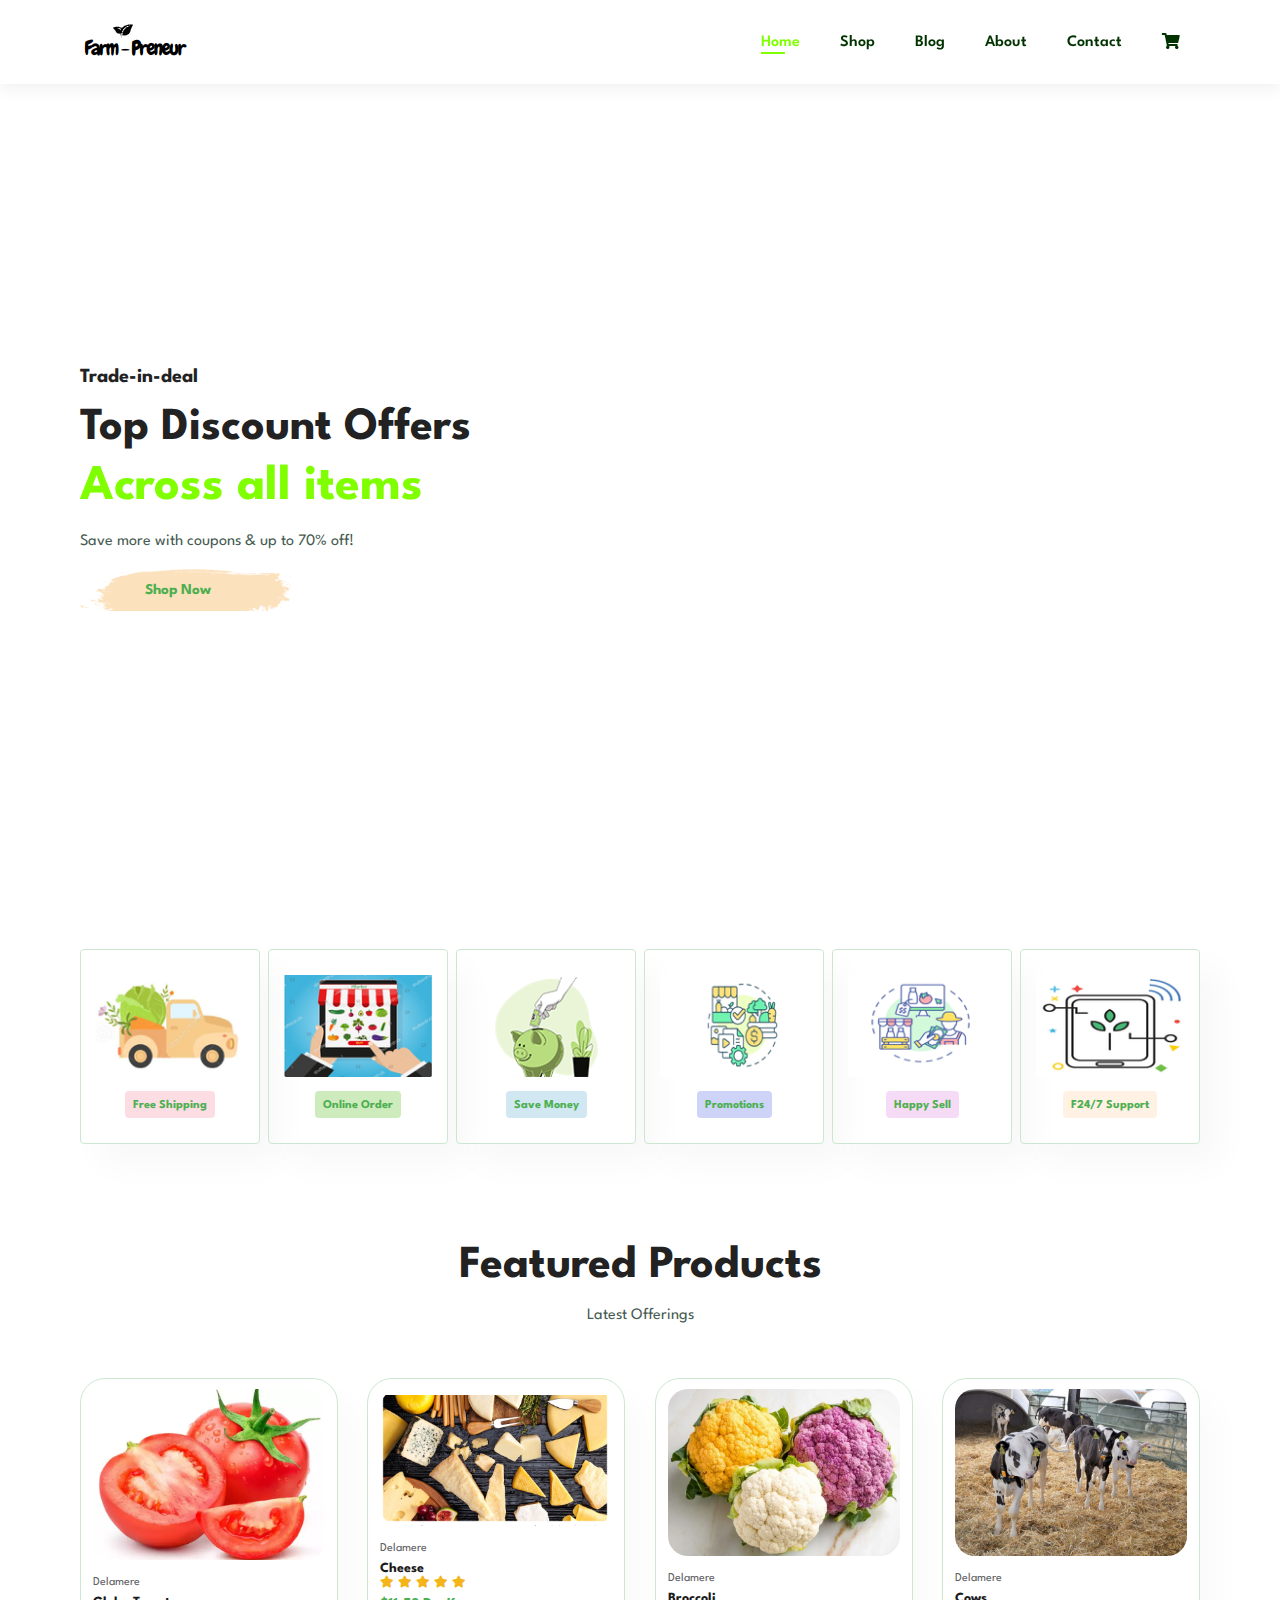
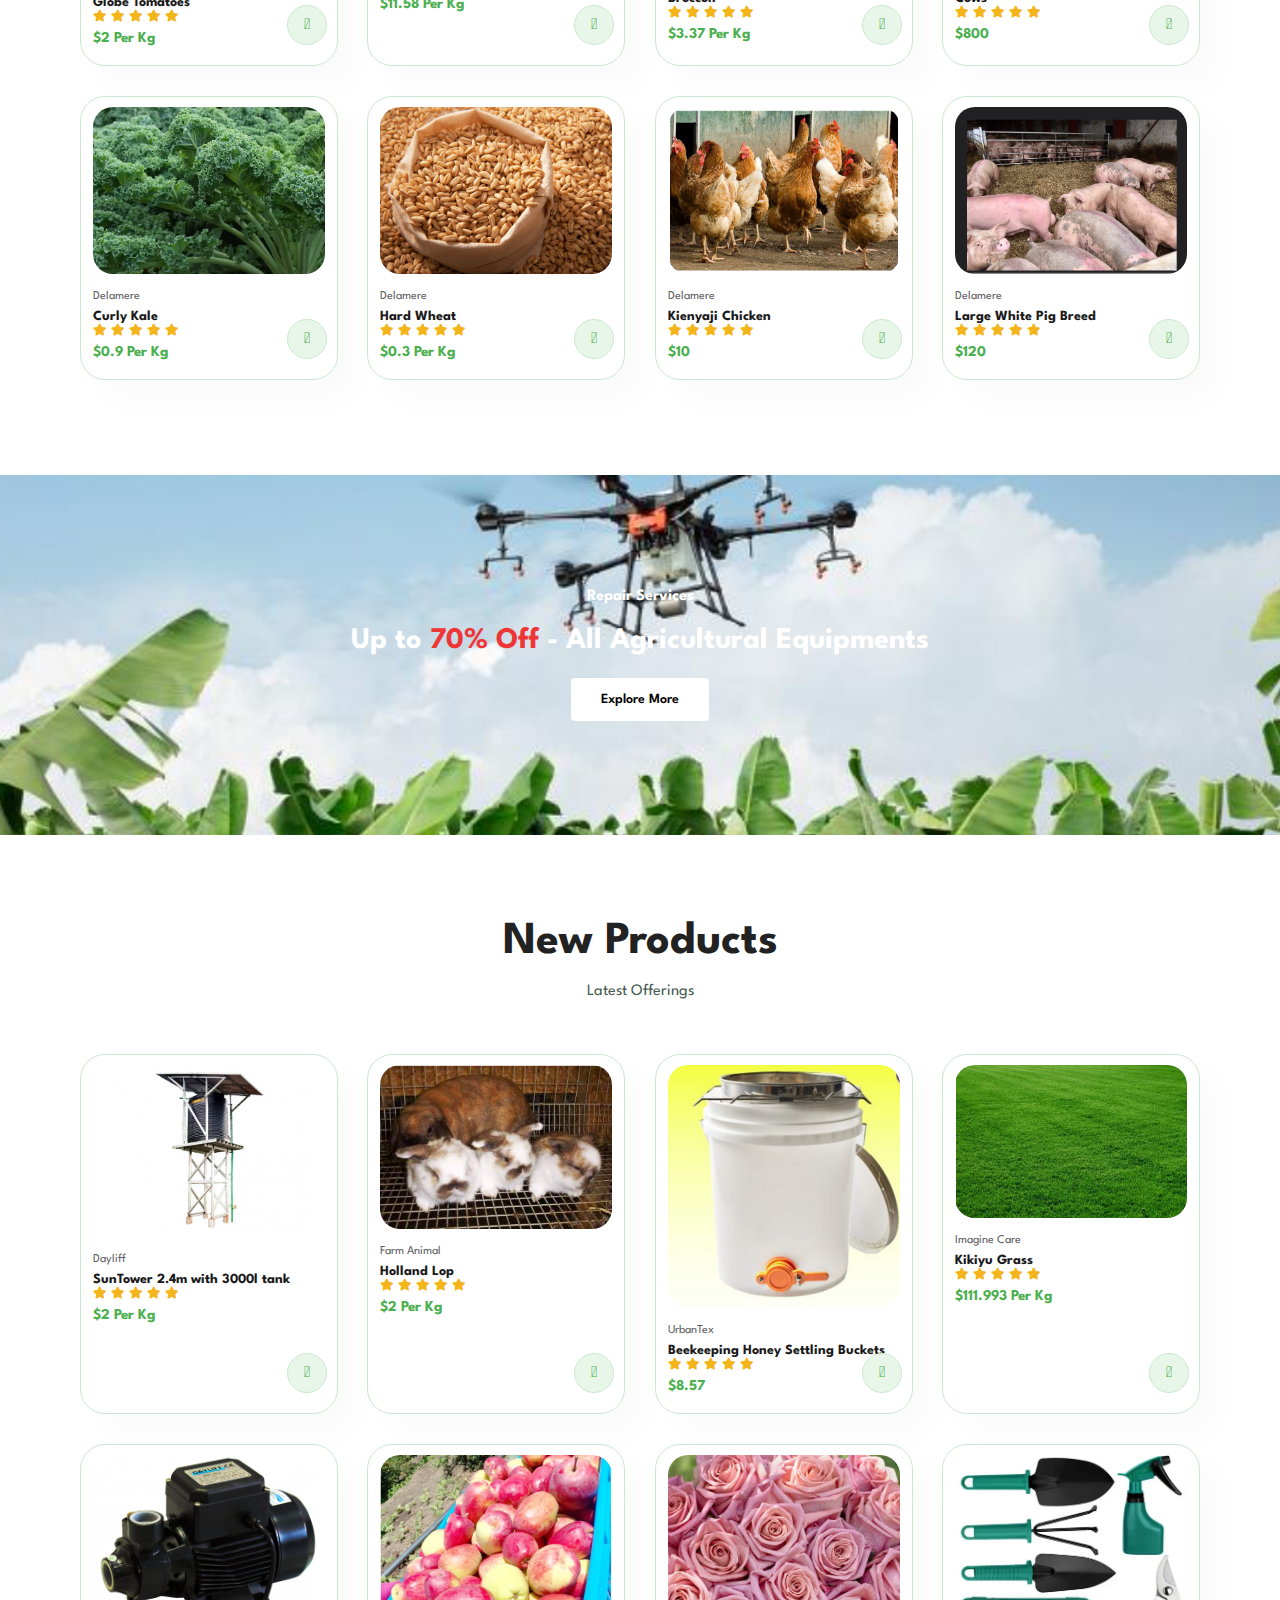
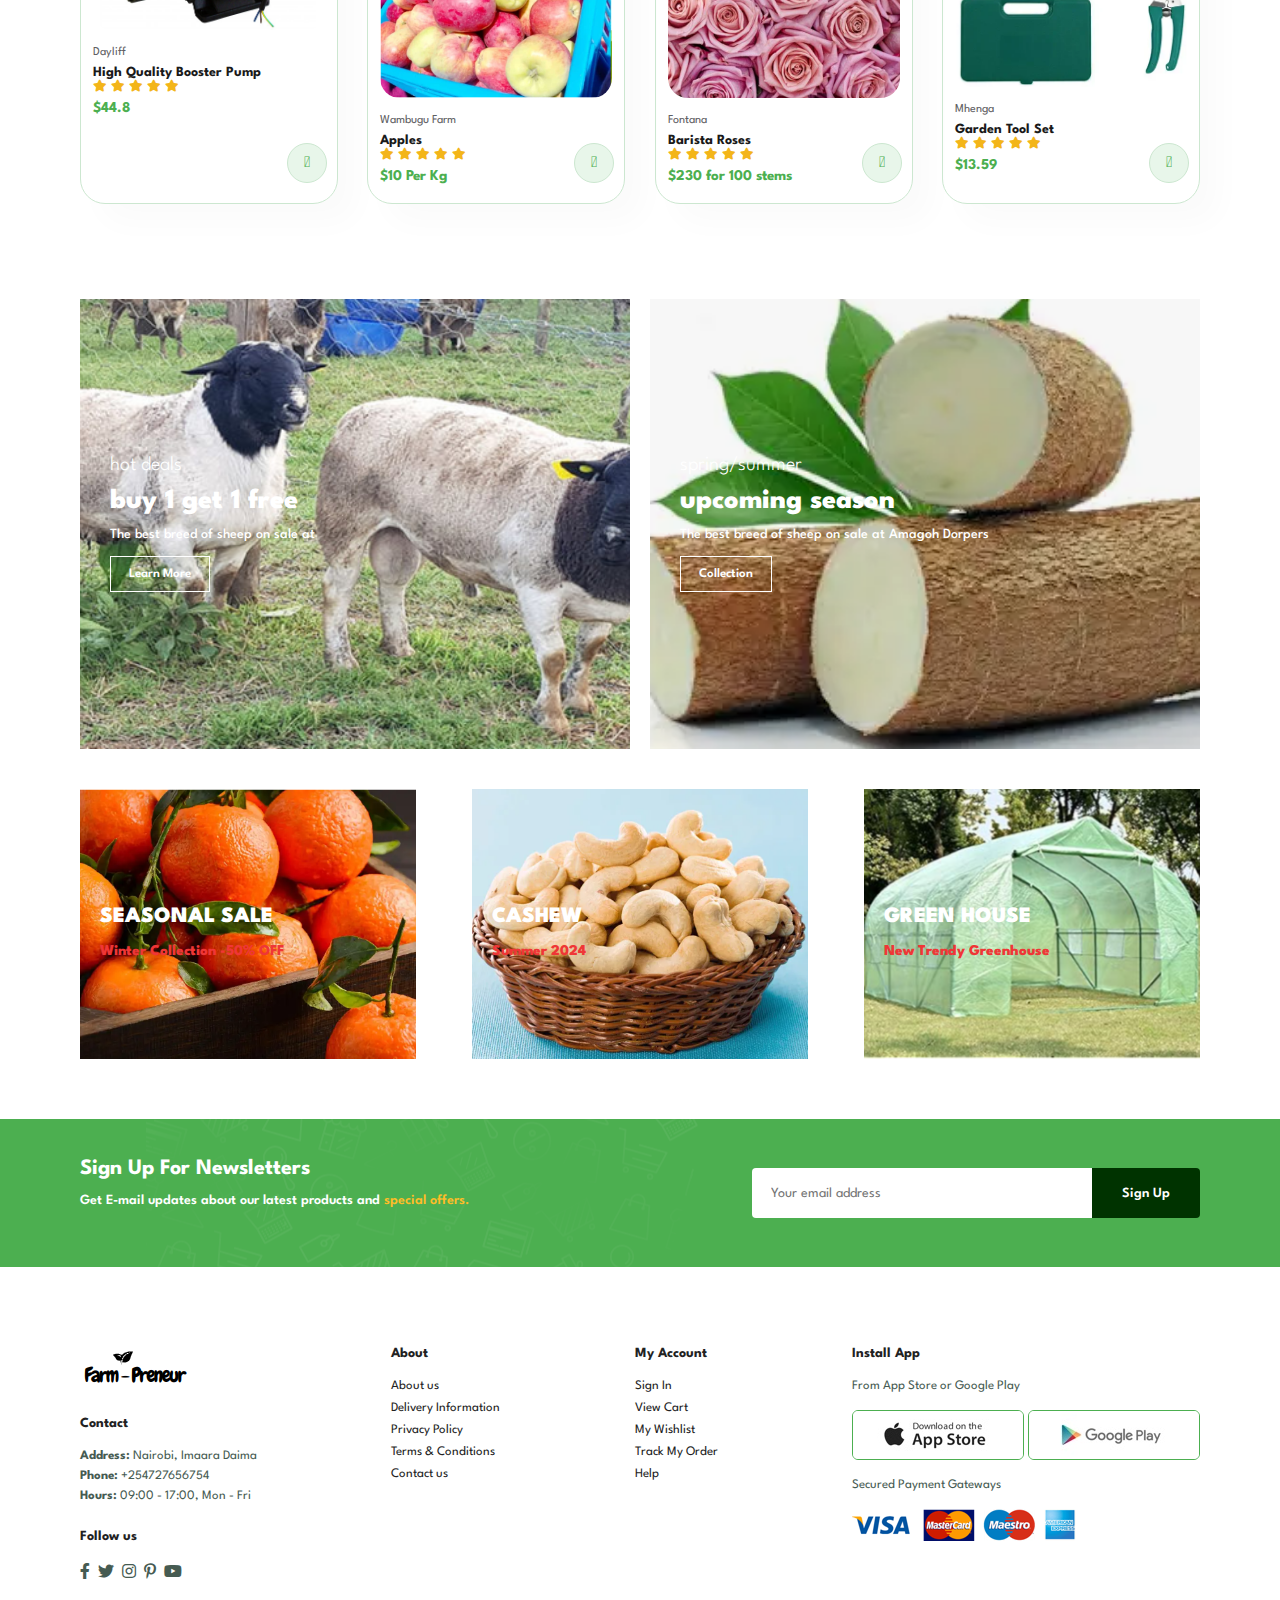
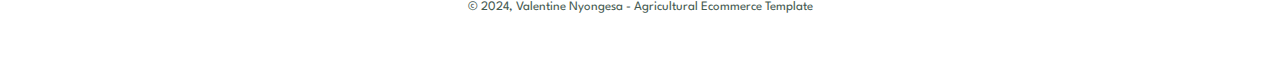
<file: index.html>
<!DOCTYPE html>
<html lang="en">

<head>
    <meta charset="UTF-8">
    <meta http-equiv="X-UA-Compatible" content="IE=edge">
    <meta name="viewport" content="width=device-width, initial-scale=1.0">
    <title>Tech2etc Ecommerce Tutorial</title>
    <link rel="stylesheet" href="https://pro.fontawesome.com/releases/v5.10.0/css/all.css" />

    <link rel="stylesheet" href="style.css">  
</head>

<body>

    <section id="header">
        <a href="#"><img src="img/logo.png" class="logo" alt=""></a>

        <div>
            <ul id="navbar">
                <li><a class="active" href="index.html">Home</a></li>
                <li><a href="shop.html">Shop</a></li>
                <li><a href="blog.html">Blog</a></li>
                <li><a href="about.html">About</a></li>
                <li><a href="contact.html">Contact</a></li>
                <li id="lg-bag"><a href="cart.html"><i class="fas fa-shopping-cart"></i></a></li>
                <a href="#" id="close"><i class="far fa-times"></i></a>
            </ul>
        </div>
        <div id="mobile">
            <a href="cart.html"><i class="fas fa-shopping-cart"></i></a>
            <i id="bar" class="fas fa-outdent"></i>
        </div>
    </section>

    <section id="hero">
        <h4>Trade-in-deal</h4>
        <h2>Top Discount Offers</h2>
        <h1>Across all items</h1>
        <p>Save more with coupons & up to 70% off! </p>
        <button>Shop Now</button>
    </section>

    <section id="feature" class="section-p1">
        <div class="fe-box">
            <img src="img/features/f1.png" alt="">
            <h6>Free Shipping</h6>
        </div>
        <div class="fe-box">
            <img src="img/features/f2.png" alt="">
            <h6>Online Order</h6>
        </div>
        <div class="fe-box">
            <img src="img/features/f3.png" alt="">
            <h6>Save Money</h6>
        </div>
        <div class="fe-box">
            <img src="img/features/f4.png" alt="">
            <h6>Promotions</h6>
        </div>
        <div class="fe-box">
            <img src="img/features/f5.png" alt="">
            <h6>Happy Sell</h6>
        </div>
        <div class="fe-box">
            <img src="img/features/f6.png" alt="">
            <h6>F24/7 Support</h6>
        </div>
    </section>

    <section id="product1" class="section-p1">
        <h2>Featured Products</h2>
        <p>Latest Offerings</p>
        <div class="pro-container">
            <div class="pro">
                <img src="img/products/f1.png" alt="">
                <div class="des">
                    <span>Delamere</span>
                    <h5>Globe Tomatoes</h5>
                    <div class="star">
                        <i class="fas fa-star"></i>
                        <i class="fas fa-star"></i>
                        <i class="fas fa-star"></i>
                        <i class="fas fa-star"></i>
                        <i class="fas fa-star"></i>
                </div>
                <h4>$2 Per Kg</h4>
            </div>
            <a href="#"><i class="fal fa-shopping-cart cart"></i></a>
        </div>
        <div class="pro">
            <img src="img/products/f2.png" alt="">
            <div class="des">
                <span>Delamere</span>
                <h5>Cheese</h5>
                <div class="star">
                    <i class="fas fa-star"></i>
                    <i class="fas fa-star"></i>
                    <i class="fas fa-star"></i>
                    <i class="fas fa-star"></i>
                    <i class="fas fa-star"></i>
            </div>
            <h4>$11.58 Per Kg</h4>
        </div>
        <a href="#"><i class="fal fa-shopping-cart cart"></i></a>
    </div>
    <div class="pro">
        <img src="img/products/f3.png" alt="">
        <div class="des">
            <span>Delamere</span>
            <h5>Broccoli</h5>
            <div class="star">
                <i class="fas fa-star"></i>
                <i class="fas fa-star"></i>
                <i class="fas fa-star"></i>
                <i class="fas fa-star"></i>
                <i class="fas fa-star"></i>
        </div>
        <h4>$3.37 Per Kg</h4>
    </div>
    <a href="#"><i class="fal fa-shopping-cart cart"></i></a>
</div>
    <div class="pro">
        <img src="img/products/f4.png" alt="">
        <div class="des">
            <span>Delamere</span>
            <h5>Cows</h5>
            <div class="star">
                <i class="fas fa-star"></i>
                <i class="fas fa-star"></i>
                <i class="fas fa-star"></i>
                <i class="fas fa-star"></i>
                <i class="fas fa-star"></i>
        </div>
        <h4>$800</h4>
    </div>
    <a href="#"><i class="fal fa-shopping-cart cart"></i></a>
</div>
<div class="pro">
    <img src="img/products/f5.png" alt="">
    <div class="des">
        <span>Delamere</span>
        <h5>Curly Kale</h5>
        <div class="star">
            <i class="fas fa-star"></i>
            <i class="fas fa-star"></i>
            <i class="fas fa-star"></i>
            <i class="fas fa-star"></i>
            <i class="fas fa-star"></i>
    </div>
    <h4>$0.9 Per Kg</h4>
</div>
<a href="#"><i class="fal fa-shopping-cart cart"></i></a>
</div>
<div class="pro">
    <img src="img/products/f6.png" alt="">
    <div class="des">
        <span>Delamere</span>
        <h5>Hard Wheat</h5>
        <div class="star">
            <i class="fas fa-star"></i>
            <i class="fas fa-star"></i>
            <i class="fas fa-star"></i>
            <i class="fas fa-star"></i>
            <i class="fas fa-star"></i>
    </div>
    <h4>$0.3 Per Kg</h4>
</div>
<a href="#"><i class="fal fa-shopping-cart cart"></i></a>
</div>
<div class="pro">
    <img src="img/products/f7.png" alt="">
    <div class="des">
        <span>Delamere</span>
        <h5>Kienyaji Chicken</h5>
        <div class="star">
            <i class="fas fa-star"></i>
            <i class="fas fa-star"></i>
            <i class="fas fa-star"></i>
            <i class="fas fa-star"></i>
            <i class="fas fa-star"></i>
    </div>
    <h4>$10</h4>
</div>
<a href="#"><i class="fal fa-shopping-cart cart"></i></a>
</div>
<div class="pro">
    <img src="img/products/f8.png" alt="">
    <div class="des">
        <span>Delamere</span>
        <h5>Large White Pig Breed</h5>
        <div class="star">
            <i class="fas fa-star"></i>
            <i class="fas fa-star"></i>
            <i class="fas fa-star"></i>
            <i class="fas fa-star"></i>
            <i class="fas fa-star"></i>
    </div>
    <h4>$120</h4>
</div>
<a href="#"><i class="fal fa-shopping-cart cart"></i></a>
</div>
        </div>
    </section>

    <section id="banner" class="section-m1">
        <h4>Repair Services </h4>
        <h2>Up to <span>70% Off</span> - All Agricultural Equipments</h2>
        <button class="normal">Explore More</button>
    </section>

    <section id="product1" class="section-p1">
        <h2>New Products</h2>
        <p>Latest Offerings</p>
        <div class="pro-container">
            <div class="pro">
                <img src="img/products/n1.png" alt="">
                <div class="des">
                    <span>Dayliff</span>
                    <h5>SunTower 2.4m with 3000l tank</h5>
                    <div class="star">
                        <i class="fas fa-star"></i>
                        <i class="fas fa-star"></i>
                        <i class="fas fa-star"></i>
                        <i class="fas fa-star"></i>
                        <i class="fas fa-star"></i>
                </div>
                <h4>$2 Per Kg</h4>
            </div>
            <a href="#"><i class="fal fa-shopping-cart cart"></i></a>
        </div>
        <div class="pro">
            <img src="img/products/n2.png" alt="">
            <div class="des">
                <span>Farm Animal</span>
                <h5>Holland Lop</h5>
                <div class="star">
                    <i class="fas fa-star"></i>
                    <i class="fas fa-star"></i>
                    <i class="fas fa-star"></i>
                    <i class="fas fa-star"></i>
                    <i class="fas fa-star"></i>
            </div>
            <h4>$2 Per Kg</h4>
        </div>
        <a href="#"><i class="fal fa-shopping-cart cart"></i></a>
    </div>
    <div class="pro">
        <img src="img/products/n3.png" alt="">
        <div class="des">
            <span>UrbanTex</span>
            <h5>Beekeeping Honey Settling Buckets</h5>
            <div class="star">
                <i class="fas fa-star"></i>
                <i class="fas fa-star"></i>
                <i class="fas fa-star"></i>
                <i class="fas fa-star"></i>
                <i class="fas fa-star"></i>
        </div>
        <h4>$8.57</h4>
    </div>
    <a href="#"><i class="fal fa-shopping-cart cart"></i></a>
</div>
    <div class="pro">
        <img src="img/products/n4.png" alt="">
        <div class="des">
            <span>Imagine Care</span>
            <h5>Kikiyu Grass</h5>
            <div class="star">
                <i class="fas fa-star"></i>
                <i class="fas fa-star"></i>
                <i class="fas fa-star"></i>
                <i class="fas fa-star"></i>
                <i class="fas fa-star"></i>
        </div>
        <h4>$111.993 Per Kg</h4>
    </div>
    <a href="#"><i class="fal fa-shopping-cart cart"></i></a>
</div>
<div class="pro">
    <img src="img/products/n5.png" alt="">
    <div class="des">
        <span>Dayliff</span>
        <h5>High Quality Booster Pump</h5>
        <div class="star">
            <i class="fas fa-star"></i>
            <i class="fas fa-star"></i>
            <i class="fas fa-star"></i>
            <i class="fas fa-star"></i>
            <i class="fas fa-star"></i>
    </div>
    <h4>$44.8</h4>
</div>
<a href="#"><i class="fal fa-shopping-cart cart"></i></a>
</div>
<div class="pro">
    <img src="img/products/n6.png" alt="">
    <div class="des">
        <span>Wambugu Farm</span>
        <h5>Apples</h5>
        <div class="star">
            <i class="fas fa-star"></i>
            <i class="fas fa-star"></i>
            <i class="fas fa-star"></i>
            <i class="fas fa-star"></i>
            <i class="fas fa-star"></i>
    </div>
    <h4>$10 Per Kg</h4>
</div>
<a href="#"><i class="fal fa-shopping-cart cart"></i></a>
</div>
<div class="pro">
    <img src="img/products/n7.png" alt="">
    <div class="des">
        <span>Fontana</span>
        <h5>Barista Roses</h5>
        <div class="star">
            <i class="fas fa-star"></i>
            <i class="fas fa-star"></i>
            <i class="fas fa-star"></i>
            <i class="fas fa-star"></i>
            <i class="fas fa-star"></i>
    </div>
    <h4>$230 for 100 stems</h4>
</div>
<a href="#"><i class="fal fa-shopping-cart cart"></i></a>
</div>
<div class="pro">
    <img src="img/products/n8.png" alt="">
    <div class="des">
        <span>Mhenga</span>
        <h5>Garden Tool Set</h5>
        <div class="star">
            <i class="fas fa-star"></i>
            <i class="fas fa-star"></i>
            <i class="fas fa-star"></i>
            <i class="fas fa-star"></i>
            <i class="fas fa-star"></i>
    </div>
    <h4>$13.59</h4>
</div>
<a href="#"><i class="fal fa-shopping-cart cart"></i></a>
</div>
        </div>
    </section>

    <section id="sm-banner" class="section-p1">
        <div class="banner-box">
            <h4>hot deals</h4>
            <h2>buy 1 get 1 free</h2>
            <span>The best breed of sheep on sale at </span>
            <button class="white">Learn More</button>
        </div>
        <div class="banner-box banner-box2">
            <h4>spring/summer</h4>
            <h2>upcoming season</h2>
            <span>The best breed of sheep on sale at Amagoh Dorpers </span>
            <button class="white">Collection</button>
        </div>
    </section>

    <section id="banner3">
        <div class="banner-box">
            <h2>SEASONAL SALE</h2>
            <h3>Winter Collection -50% OFF</h3>
        </div>
        <div class="banner-box banner-box2">
            <h2>CASHEW</h2>
            <h3>Summer 2024</h3>
        </div>
        <div class="banner-box banner-box3">
            <h2>GREEN HOUSE</h2>
            <h3>New Trendy Greenhouse</h3>
        </div>
    </section>

    <section id="newsletter" class="section-p1 section-m1">
        <div class="newstext">
            <h4>Sign Up For Newsletters</h4>
            <p>Get E-mail updates about our latest products and <span>special offers.</span> 
            </p>
        </div>
        <div class="form">
            <input type="text" placeholder="Your email address">
            <button class="normal">Sign Up</button>
        </div>
    </section>

    <footer class="section-p1">
        <div class="col">
            <img class="logo" src="img/logo.png" alt="">
            <h4>Contact</h4>
            <p><strong>Address: </strong> Nairobi, Imaara Daima</p>
            <p><strong>Phone:</strong> +254727656754</p>
            <p><strong>Hours:</strong> 09:00 - 17:00, Mon - Fri</p>
            <div class="follow">
                <h4>Follow us</h4>
                <div class="icon">
                    <i class="fab fa-facebook-f"></i>
                    <i class="fab fa-twitter"></i>
                    <i class="fab fa-instagram"></i>
                    <i class="fab fa-pinterest-p"></i>
                    <i class="fab fa-youtube"></i>
                </div>
            </div>
        </div>
        <div class="col">
            <h4>About</h4>
            <a href="#">About us</a>
            <a href="#">Delivery Information</a>
            <a href="#">Privacy Policy</a>
            <a href="#">Terms & Conditions</a>
            <a href="#">Contact us</a>
        </div>

        <div class="col">
            <h4>My Account</h4>
            <a href="#">Sign In</a>
            <a href="#">View Cart</a>
            <a href="#">My Wishlist</a>
            <a href="#">Track My Order</a>
            <a href="#">Help</a>
        </div>

        <div class="col install">
            <h4>Install App</h4>
            <p>From App Store or Google Play</p>
            <div class="row">
                <img src="img/pay/app.jpg" alt="">
                <img src="img/pay/play.jpg" alt="">
            </div>
            <p>Secured Payment Gateways </p>
            <img src="img/pay/pay.png" alt="">
        </div>

        <div class="copyright">
            <p>© 2024, Valentine Nyongesa - Agricultural Ecommerce Template</p>
        </div>

    </footer>

    <script src="script.js"></script>
</body>

</html>
</file>
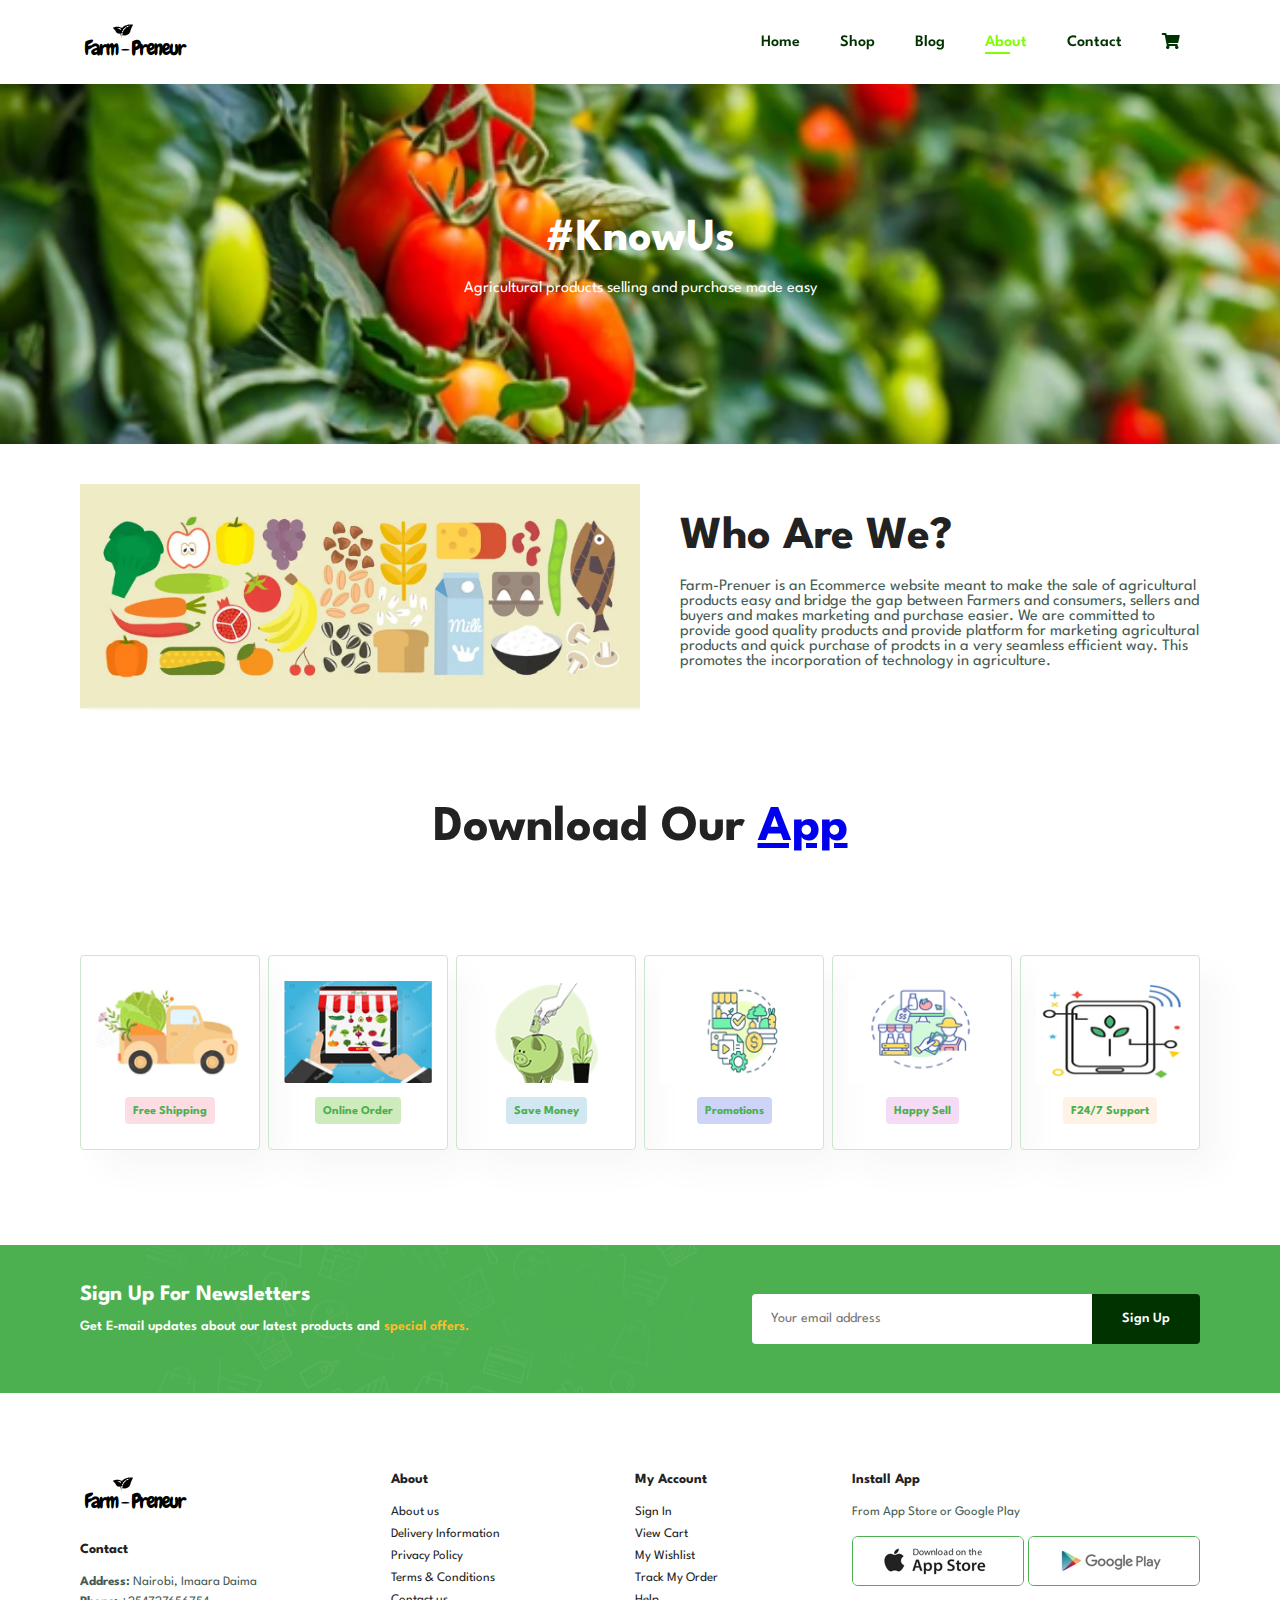
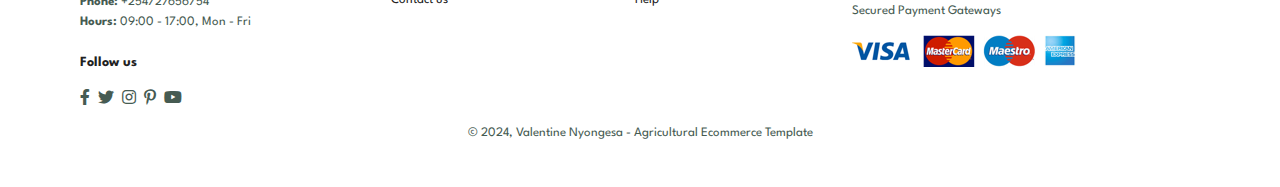
<file: about.html>
<!DOCTYPE html>
<html lang="en">

<head>
    <meta charset="UTF-8">
    <meta http-equiv="X-UA-Compatible" content="IE=edge">
    <meta name="viewport" content="width=device-width, initial-scale=1.0">
    <title>Tech2etc Ecommerce Tutorial</title>
    <link rel="stylesheet" href="https://pro.fontawesome.com/releases/v5.10.0/css/all.css" />

    <link rel="stylesheet" href="style.css">  
</head>

<body>

    <section id="header">
        <a href="#"><img src="img/logo.png" class="logo" alt=""></a>

        <div>
            <ul id="navbar">
                <li><a href="index.html">Home</a></li>
                <li><a href="shop.html">Shop</a></li>
                <li><a href="blog.html">Blog</a></li>
                <li><a class="active" href="about.html">About</a></li>
                <li><a href="contact.html">Contact</a></li>
                <li id="lg-bag"><a href="cart.html"><i class="fas fa-shopping-cart"></i></a></li>
                <a href="#" id="close"><i class="far fa-times"></i></a>
            </ul>
        </div>
        <div id="mobile">
            <a href="cart.html"><i class="fas fa-shopping-cart"></i></a>
            <i id="bar" class="fas fa-outdent"></i>
        </div>
    </section>

    <section id="page-header" class="about-header">
        <h2>#KnowUs</h2>
        <p>Agricultural products selling and purchase made easy </p>
    </section>

    <section id="about-head" class="section-p1">
        <img src="img/about/a6.png" alt="">
        <div>
            <h2>Who Are We?</h2>
            <p>Farm-Prenuer is an Ecommerce website meant to make the sale of agricultural products easy and bridge the gap between Farmers and consumers, sellers and buyers and makes marketing and purchase easier. We are committed to provide good quality products and provide platform for marketing agricultural products and quick purchase of prodcts in a very seamless efficient way. This promotes the incorporation of technology in agriculture.</p>
        </div>
    </section>

    <section id="about-app" class="section-p1">
        <h1>Download Our <a href="#">App</a> </h1>
    </section>

    <section id="feature" class="section-p1">
        <div class="fe-box">
            <img src="img/features/f1.png" alt="">
            <h6>Free Shipping</h6>
        </div>
        <div class="fe-box">
            <img src="img/features/f2.png" alt="">
            <h6>Online Order</h6>
        </div>
        <div class="fe-box">
            <img src="img/features/f3.png" alt="">
            <h6>Save Money</h6>
        </div>
        <div class="fe-box">
            <img src="img/features/f4.png" alt="">
            <h6>Promotions</h6>
        </div>
        <div class="fe-box">
            <img src="img/features/f5.png" alt="">
            <h6>Happy Sell</h6>
        </div>
        <div class="fe-box">
            <img src="img/features/f6.png" alt="">
            <h6>F24/7 Support</h6>
        </div>
    </section>

    <section id="newsletter" class="section-p1 section-m1">
        <div class="newstext">
            <h4>Sign Up For Newsletters</h4>
            <p>Get E-mail updates about our latest products and <span>special offers.</span> 
            </p>
        </div>
        <div class="form">
            <input type="text" placeholder="Your email address">
            <button class="normal">Sign Up</button>
        </div>
    </section>

    <footer class="section-p1">
        <div class="col">
            <img class="logo" src="img/logo.png" alt="">
            <h4>Contact</h4>
            <p><strong>Address: </strong> Nairobi, Imaara Daima</p>
            <p><strong>Phone:</strong> +254727656754</p>
            <p><strong>Hours:</strong> 09:00 - 17:00, Mon - Fri</p>
            <div class="follow">
                <h4>Follow us</h4>
                <div class="icon">
                    <i class="fab fa-facebook-f"></i>
                    <i class="fab fa-twitter"></i>
                    <i class="fab fa-instagram"></i>
                    <i class="fab fa-pinterest-p"></i>
                    <i class="fab fa-youtube"></i>
                </div>
            </div>
        </div>
        <div class="col">
            <h4>About</h4>
            <a href="#">About us</a>
            <a href="#">Delivery Information</a>
            <a href="#">Privacy Policy</a>
            <a href="#">Terms & Conditions</a>
            <a href="#">Contact us</a>
        </div>

        <div class="col">
            <h4>My Account</h4>
            <a href="#">Sign In</a>
            <a href="#">View Cart</a>
            <a href="#">My Wishlist</a>
            <a href="#">Track My Order</a>
            <a href="#">Help</a>
        </div>

        <div class="col install">
            <h4>Install App</h4>
            <p>From App Store or Google Play</p>
            <div class="row">
                <img src="img/pay/app.jpg" alt="">
                <img src="img/pay/play.jpg" alt="">
            </div>
            <p>Secured Payment Gateways </p>
            <img src="img/pay/pay.png" alt="">
        </div>

        <div class="copyright">
            <p>© 2024, Valentine Nyongesa - Agricultural Ecommerce Template</p>
        </div>

    </footer>

    <script src="script.js"></script>
</body>

</html>
</file>
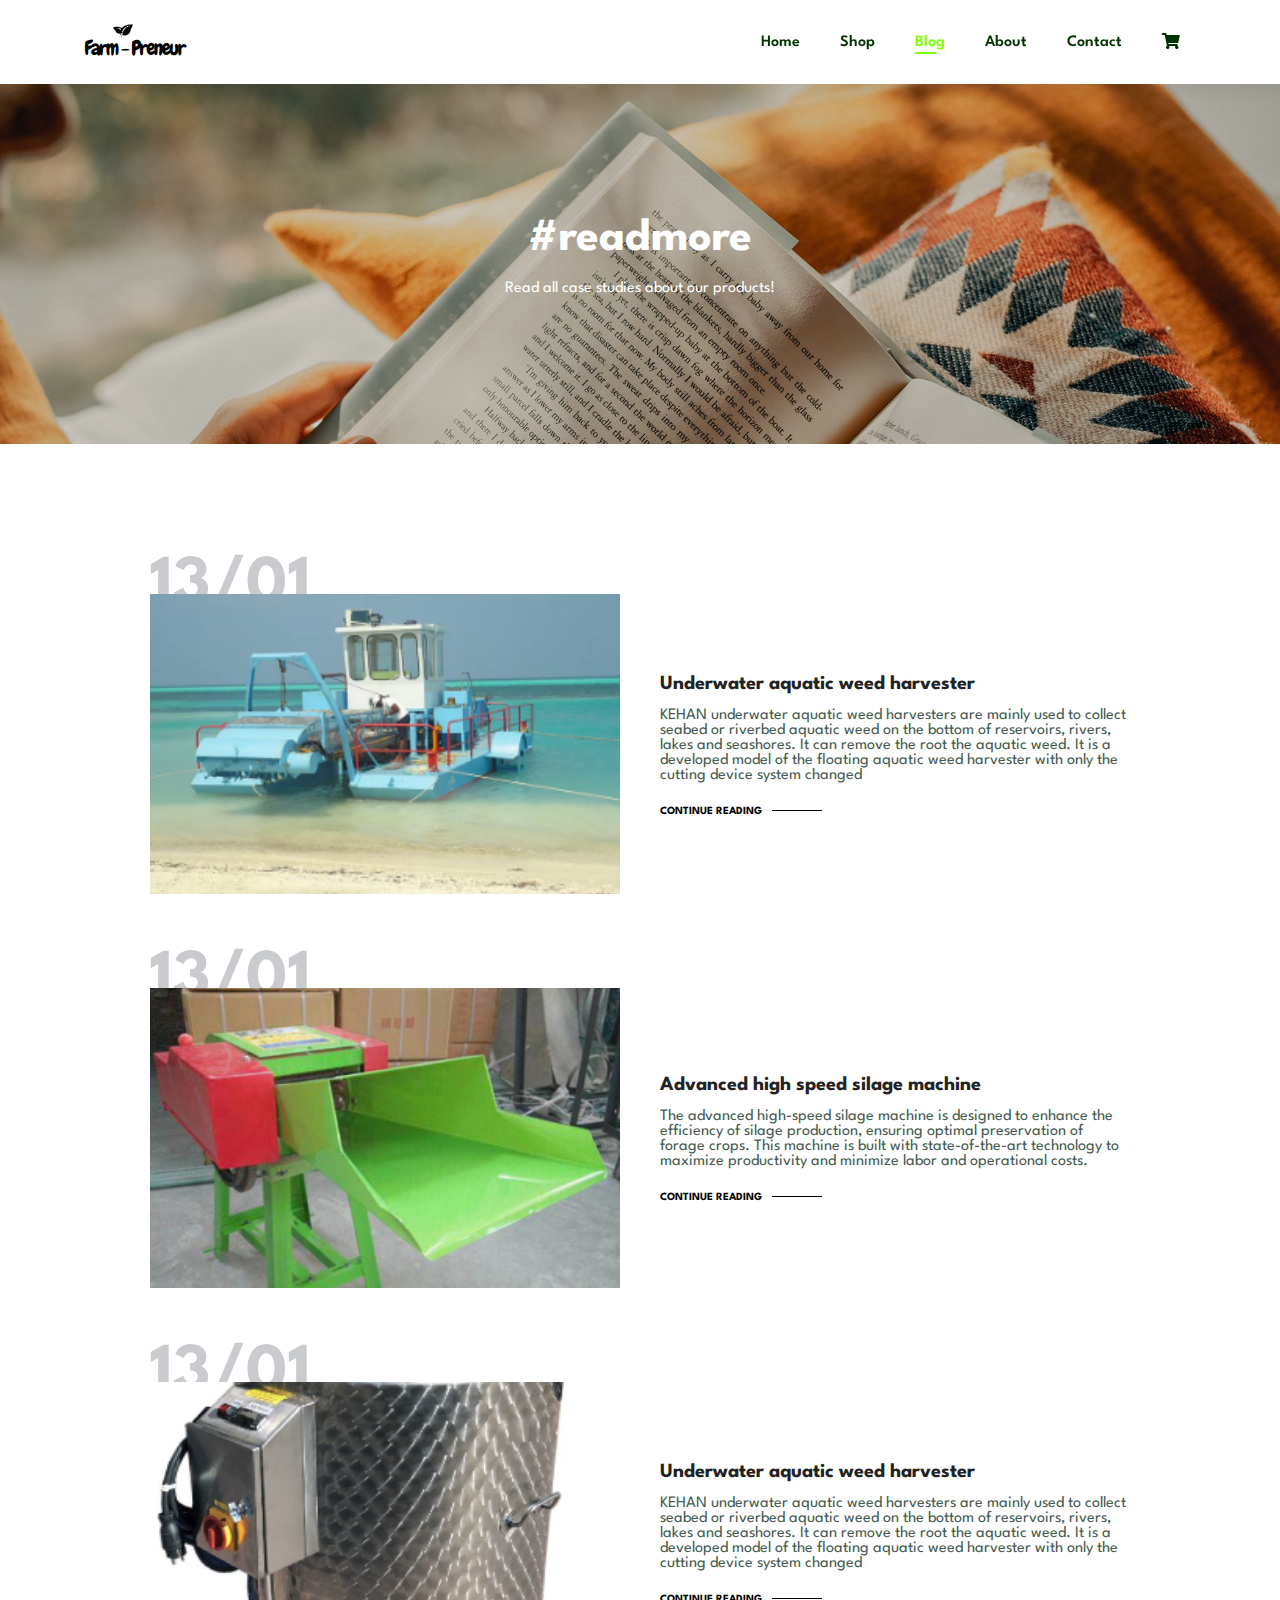
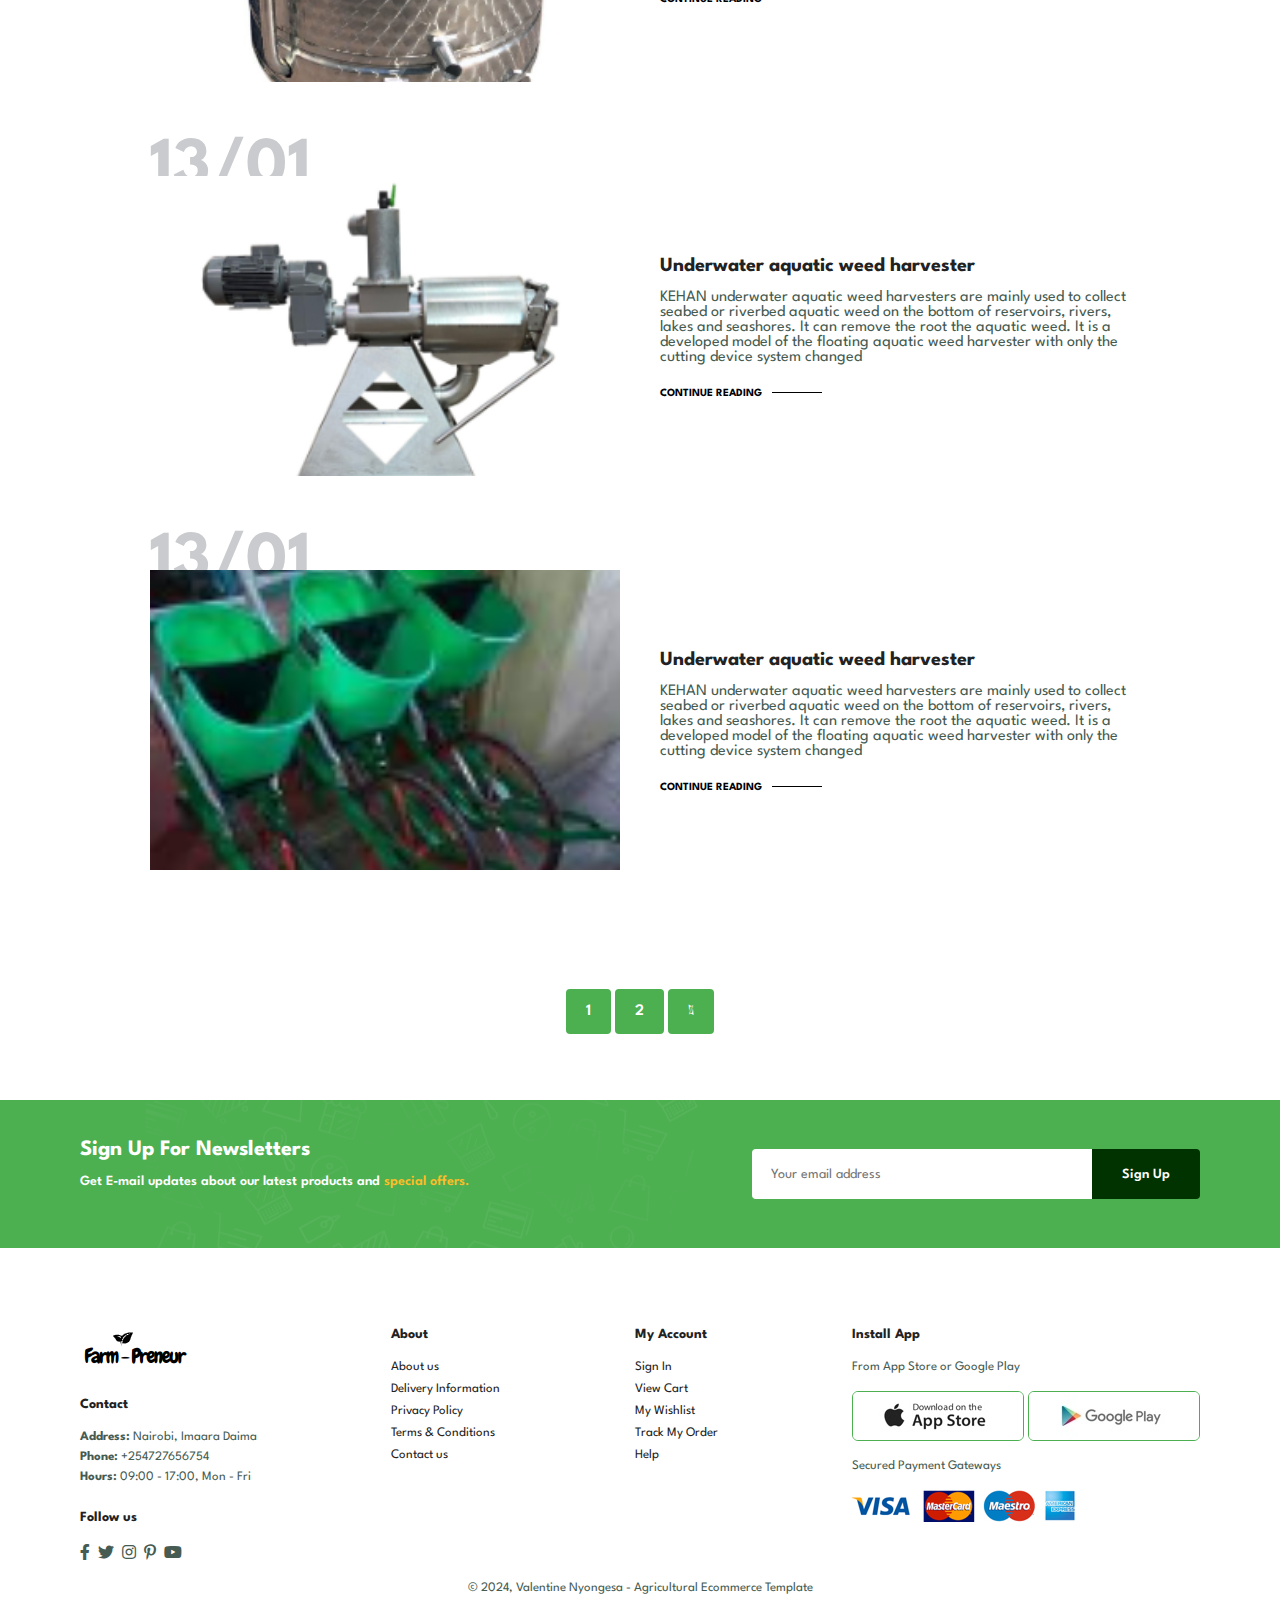
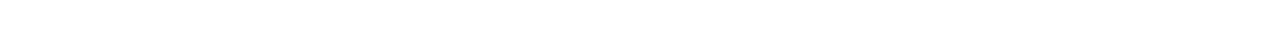
<file: blog.html>
<!DOCTYPE html>
<html lang="en">

<head>
    <meta charset="UTF-8">
    <meta http-equiv="X-UA-Compatible" content="IE=edge">
    <meta name="viewport" content="width=device-width, initial-scale=1.0">
    <title>Tech2etc Ecommerce Tutorial</title>
    <link rel="stylesheet" href="https://pro.fontawesome.com/releases/v5.10.0/css/all.css" />

    <link rel="stylesheet" href="style.css">  
</head>

<body>

    <section id="header">
        <a href="#"><img src="img/logo.png" class="logo" alt=""></a>

        <div>
            <ul id="navbar">
                <li><a href="index.html">Home</a></li>
                <li><a href="shop.html">Shop</a></li>
                <li><a class="active" href="blog.html">Blog</a></li>
                <li><a href="about.html">About</a></li>
                <li><a href="contact.html">Contact</a></li>
                <li id="lg-bag"><a href="cart.html"><i class="fas fa-shopping-cart"></i></a></li>
                <a href="#" id="close"><i class="far fa-times"></i></a>
            </ul>
        </div>
        <div id="mobile">
            <a href="cart.html"><i class="fas fa-shopping-cart"></i></a>
            <i id="bar" class="fas fa-outdent"></i>
        </div>
    </section>

    <section id="page-header" class="blog-header">
        <h2>#readmore</h2>
        <p>Read all case studies about our products! </p>
    </section>

    <section id="blog">
        <div class="blog-box">
            <div class="blog-img">
                <img src="img/blog/b1.png" alt="">
            </div>
            <div class="blog-details">
                <h4>Underwater aquatic weed harvester</h4>
                <p>KEHAN underwater aquatic weed harvesters are mainly used to collect seabed or riverbed aquatic weed on the bottom of reservoirs, rivers, lakes and seashores. It can remove the root the aquatic weed. It is a developed model of the floating aquatic weed harvester with only the cutting device system changed</p>
                <a href="#">CONTINUE READING</a>
            </div>
            <h1>13/01</h1>
        </div>
        <div class="blog-box">
            <div class="blog-img">
                <img src="img/blog/b2.png" alt="">
            </div>
            <div class="blog-details">
                <h4>Advanced high speed silage machine</h4>
                <p>The advanced high-speed silage machine is designed to enhance the efficiency of silage production, ensuring optimal preservation of forage crops. This machine is built with state-of-the-art technology to maximize productivity and minimize labor and operational costs.</p>
                <a href="#">CONTINUE READING</a>
            </div>
            <h1>13/01</h1>
        </div>
        <div class="blog-box">
            <div class="blog-img">
                <img src="img/blog/b3.png" alt="">
            </div>
            <div class="blog-details">
                <h4>Underwater aquatic weed harvester</h4>
                <p>KEHAN underwater aquatic weed harvesters are mainly used to collect seabed or riverbed aquatic weed on the bottom of reservoirs, rivers, lakes and seashores. It can remove the root the aquatic weed. It is a developed model of the floating aquatic weed harvester with only the cutting device system changed</p>
                <a href="#">CONTINUE READING</a>
            </div>
            <h1>13/01</h1>
        </div>
        <div class="blog-box">
            <div class="blog-img">
                <img src="img/blog/b4.png" alt="">
            </div>
            <div class="blog-details">
                <h4>Underwater aquatic weed harvester</h4>
                <p>KEHAN underwater aquatic weed harvesters are mainly used to collect seabed or riverbed aquatic weed on the bottom of reservoirs, rivers, lakes and seashores. It can remove the root the aquatic weed. It is a developed model of the floating aquatic weed harvester with only the cutting device system changed</p>
                <a href="#">CONTINUE READING</a>
            </div>
            <h1>13/01</h1>
        </div>
        <div class="blog-box">
            <div class="blog-img">
                <img src="img/blog/b5.png" alt="">
            </div>
            <div class="blog-details">
                <h4>Underwater aquatic weed harvester</h4>
                <p>KEHAN underwater aquatic weed harvesters are mainly used to collect seabed or riverbed aquatic weed on the bottom of reservoirs, rivers, lakes and seashores. It can remove the root the aquatic weed. It is a developed model of the floating aquatic weed harvester with only the cutting device system changed</p>
                <a href="#">CONTINUE READING</a>
            </div>
            <h1>13/01</h1>
        </div>
    </section>

    <section id="pagination" class="section-p1">
        <a href="#">1</a>
        <a href="#">2</a>
        <a href="#"><i class="fal fa-long-arrow-alt-right"></i></a>
    </section>

    <section id="newsletter" class="section-p1 section-m1">
        <div class="newstext">
            <h4>Sign Up For Newsletters</h4>
            <p>Get E-mail updates about our latest products and <span>special offers.</span> 
            </p>
        </div>
        <div class="form">
            <input type="text" placeholder="Your email address">
            <button class="normal">Sign Up</button>
        </div>
    </section>

    <footer class="section-p1">
        <div class="col">
            <img class="logo" src="img/logo.png" alt="">
            <h4>Contact</h4>
            <p><strong>Address: </strong> Nairobi, Imaara Daima</p>
            <p><strong>Phone:</strong> +254727656754</p>
            <p><strong>Hours:</strong> 09:00 - 17:00, Mon - Fri</p>
            <div class="follow">
                <h4>Follow us</h4>
                <div class="icon">
                    <i class="fab fa-facebook-f"></i>
                    <i class="fab fa-twitter"></i>
                    <i class="fab fa-instagram"></i>
                    <i class="fab fa-pinterest-p"></i>
                    <i class="fab fa-youtube"></i>
                </div>
            </div>
        </div>
        <div class="col">
            <h4>About</h4>
            <a href="#">About us</a>
            <a href="#">Delivery Information</a>
            <a href="#">Privacy Policy</a>
            <a href="#">Terms & Conditions</a>
            <a href="#">Contact us</a>
        </div>

        <div class="col">
            <h4>My Account</h4>
            <a href="#">Sign In</a>
            <a href="#">View Cart</a>
            <a href="#">My Wishlist</a>
            <a href="#">Track My Order</a>
            <a href="#">Help</a>
        </div>

        <div class="col install">
            <h4>Install App</h4>
            <p>From App Store or Google Play</p>
            <div class="row">
                <img src="img/pay/app.jpg" alt="">
                <img src="img/pay/play.jpg" alt="">
            </div>
            <p>Secured Payment Gateways </p>
            <img src="img/pay/pay.png" alt="">
        </div>

        <div class="copyright">
            <p>© 2024, Valentine Nyongesa - Agricultural Ecommerce Template</p>
        </div>

    </footer>

    <script src="script.js"></script>
</body>

</html>
</file>
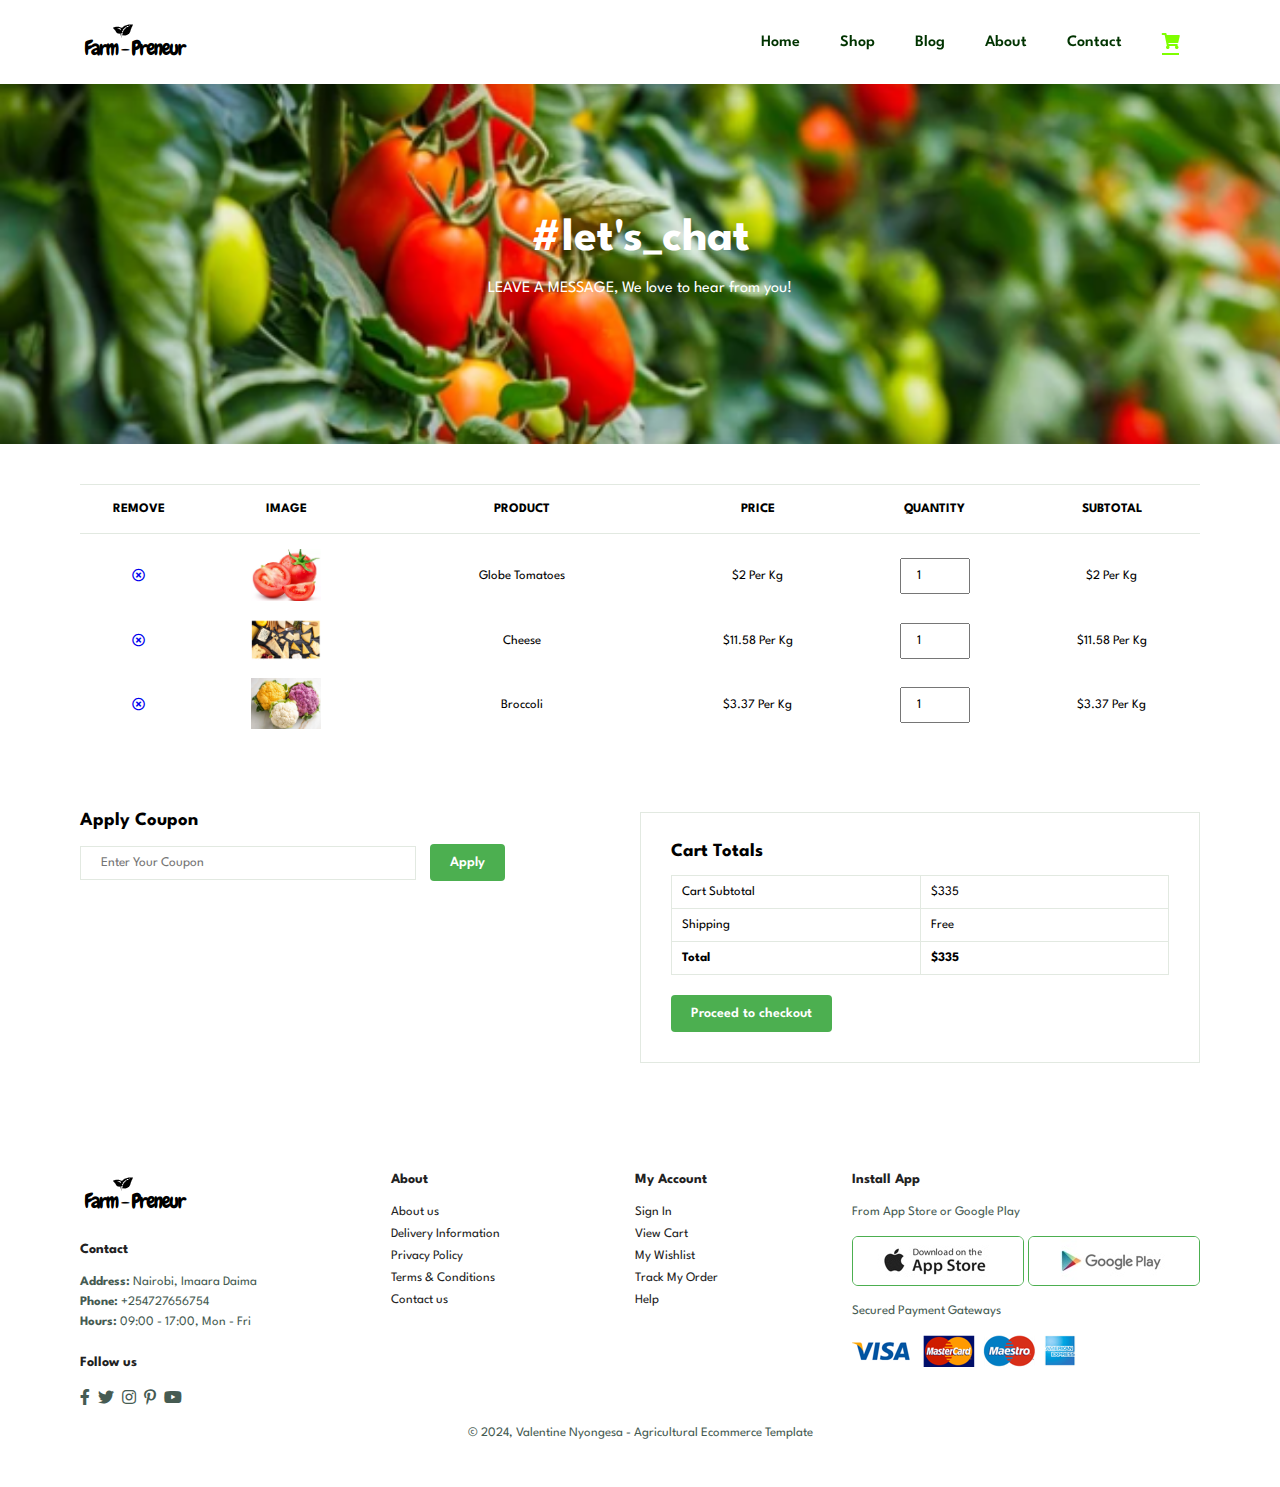
<file: cart.html>
<!DOCTYPE html>
<html lang="en">

<head>
    <meta charset="UTF-8">
    <meta http-equiv="X-UA-Compatible" content="IE=edge">
    <meta name="viewport" content="width=device-width, initial-scale=1.0">
    <title>Tech2etc Ecommerce Tutorial</title>
    <link rel="stylesheet" href="https://pro.fontawesome.com/releases/v5.10.0/css/all.css" />

    <link rel="stylesheet" href="style.css">  
</head>

<body>

    <section id="header">
        <a href="#"><img src="img/logo.png" class="logo" alt=""></a>

        <div>
            <ul id="navbar">
                <li><a href="index.html">Home</a></li>
                <li><a href="shop.html">Shop</a></li>
                <li><a href="blog.html">Blog</a></li>
                <li><a href="about.html">About</a></li>
                <li><a href="contact.html">Contact</a></li>
                <li id="lg-bag"><a class="active" href="cart.html"><i class="fas fa-shopping-cart"></i></a></li>
                <a href="#" id="close"><i class="far fa-times"></i></a>
            </ul>
        </div>
        <div id="mobile">
            <a href="cart.html"><i class="fas fa-shopping-cart"></i></a>
            <i id="bar" class="fas fa-outdent"></i>
        </div>
    </section>

    <section id="page-header" class="about-header">
        <h2>#let's_chat</h2>
        <p>LEAVE A MESSAGE, We love to hear from you!</p>
    </section>

    <section id="cart" class="section-p1">
        <table width="100%">
            <thead>
                <tr>
                    <td>Remove</td>
                    <td>Image</td>
                    <td>Product</td>
                    <td>Price</td>
                    <td>Quantity</td>
                    <td>Subtotal</td>
                </tr>
            </thead>
            <tbody>
                <tr>
                    <td><a href="#"><i class="far fa-times-circle"></i></a></td>
                    <td><img src="img/products/f1.png" alt=""></td>
                    <td>Globe Tomatoes</td>
                    <td>$2 Per Kg</td>
                    <td><input type="number" value="1"></td>
                    <td>$2 Per Kg</td>
                </tr>
                <tr>
                    <td><a href="#"><i class="far fa-times-circle"></i></a></td>
                    <td><img src="img/products/f2.png" alt=""></td>
                    <td>Cheese</td>
                    <td>$11.58 Per Kg</td>
                    <td><input type="number" value="1"></td>
                    <td>$11.58 Per Kg</td>
                </tr>
                <tr>
                    <td><a href="#"><i class="far fa-times-circle"></i></a></td>
                    <td><img src="img/products/f3.png" alt=""></td>
                    <td>Broccoli</td>
                    <td>$3.37 Per Kg</td>
                    <td><input type="number" value="1"></td>
                    <td>$3.37 Per Kg</td>
                </tr>
            </tbody>
        </table>
    </section>

    <section id="cart-add" class="section-p1">
        <div id="coupon">
            <h3>Apply Coupon</h3>
            <div>
                <input type="text" placeholder="Enter Your Coupon">
                <button class="normal">Apply</button>
            </div>
        </div>
        <div id="subtotal">
            <h3>Cart Totals</h3>
            <table>
                <tr>
                    <td>Cart Subtotal</td>
                    <td>$335</td>
                </tr>
                <tr>
                    <td>Shipping</td>
                    <td>Free</td>
                </tr>
                <tr>
                    <td><strong>Total</strong></td>
                    <td><strong>$335</strong></td>
                </tr>
            </table>
            <button class="normal">Proceed to checkout</button>
        </div>
    </section>

    <footer class="section-p1">
        <div class="col">
            <img class="logo" src="img/logo.png" alt="">
            <h4>Contact</h4>
            <p><strong>Address: </strong> Nairobi, Imaara Daima</p>
            <p><strong>Phone:</strong> +254727656754</p>
            <p><strong>Hours:</strong> 09:00 - 17:00, Mon - Fri</p>
            <div class="follow">
                <h4>Follow us</h4>
                <div class="icon">
                    <i class="fab fa-facebook-f"></i>
                    <i class="fab fa-twitter"></i>
                    <i class="fab fa-instagram"></i>
                    <i class="fab fa-pinterest-p"></i>
                    <i class="fab fa-youtube"></i>
                </div>
            </div>
        </div>
        <div class="col">
            <h4>About</h4>
            <a href="#">About us</a>
            <a href="#">Delivery Information</a>
            <a href="#">Privacy Policy</a>
            <a href="#">Terms & Conditions</a>
            <a href="#">Contact us</a>
        </div>

        <div class="col">
            <h4>My Account</h4>
            <a href="#">Sign In</a>
            <a href="#">View Cart</a>
            <a href="#">My Wishlist</a>
            <a href="#">Track My Order</a>
            <a href="#">Help</a>
        </div>

        <div class="col install">
            <h4>Install App</h4>
            <p>From App Store or Google Play</p>
            <div class="row">
                <img src="img/pay/app.jpg" alt="">
                <img src="img/pay/play.jpg" alt="">
            </div>
            <p>Secured Payment Gateways </p>
            <img src="img/pay/pay.png" alt="">
        </div>

        <div class="copyright">
            <p>© 2024, Valentine Nyongesa - Agricultural Ecommerce Template</p>
        </div>

    </footer>

    <script src="script.js"></script>
</body>

</html>
</file>
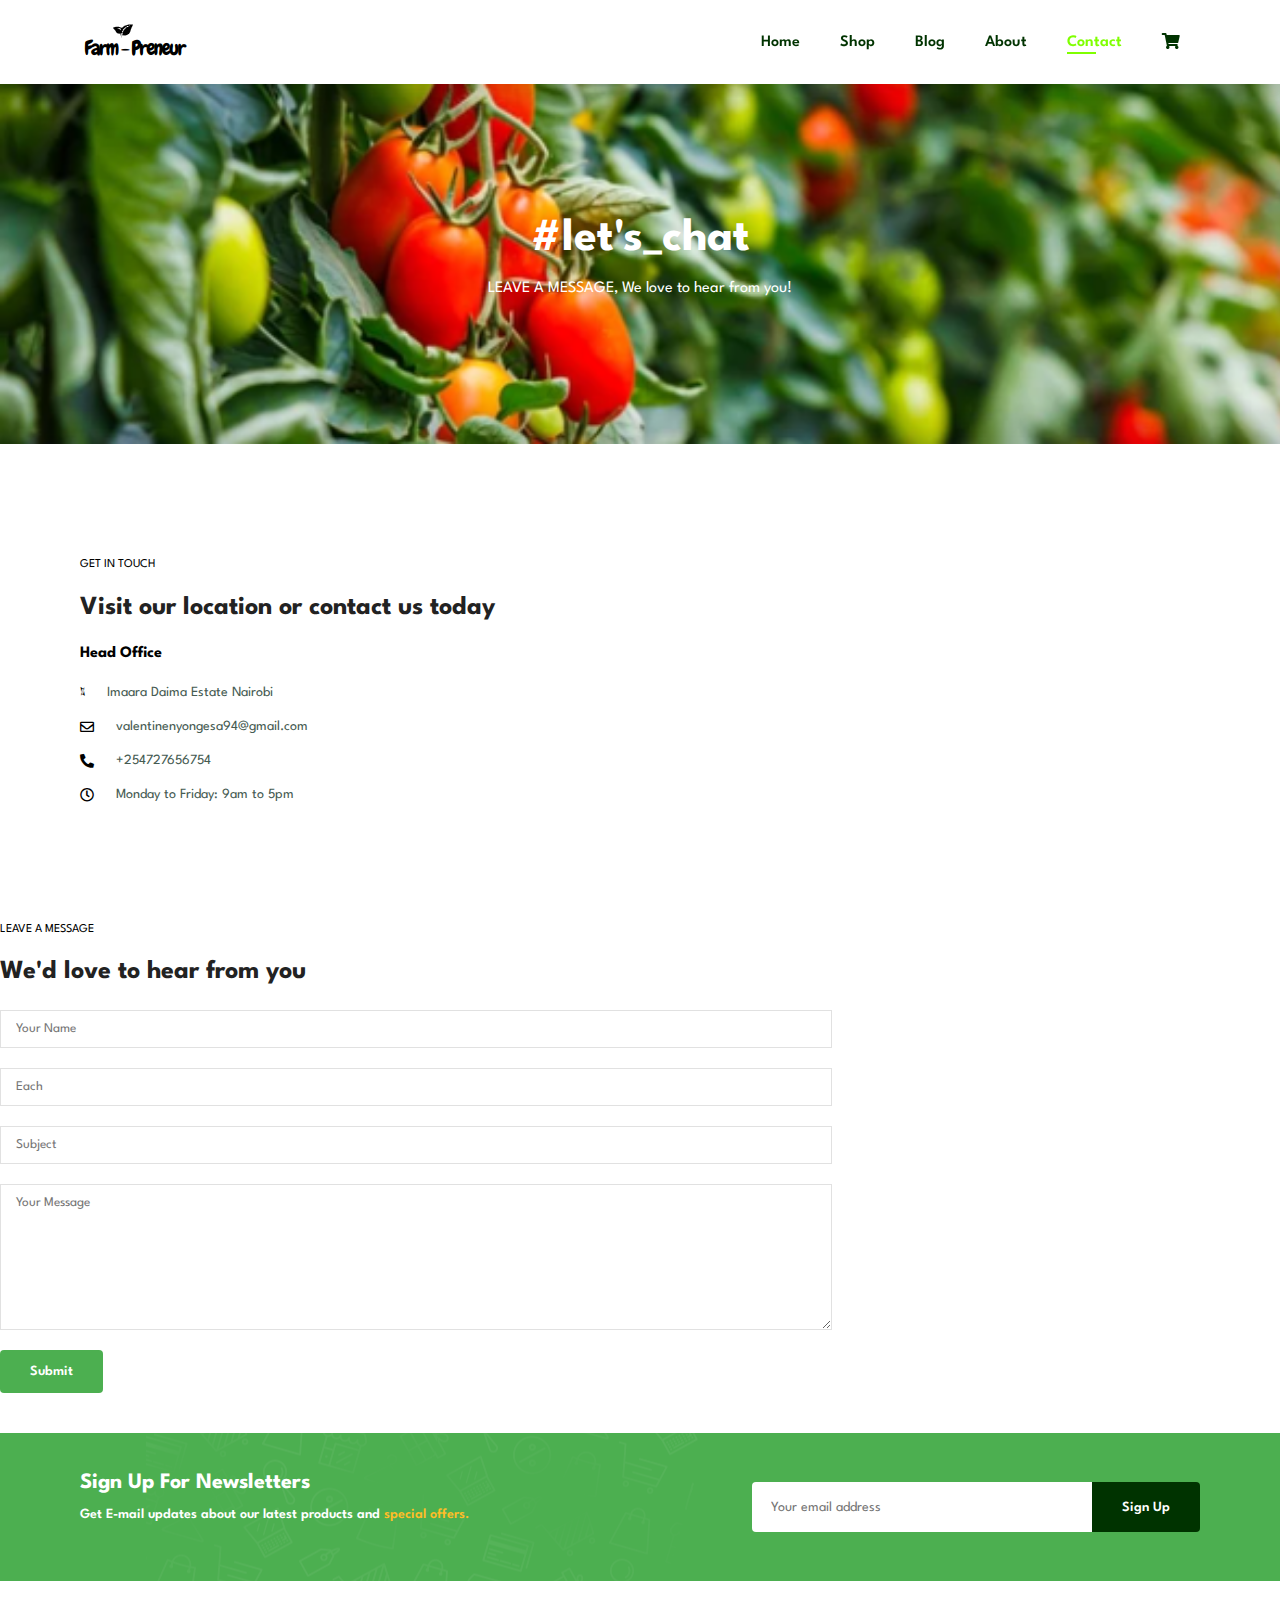
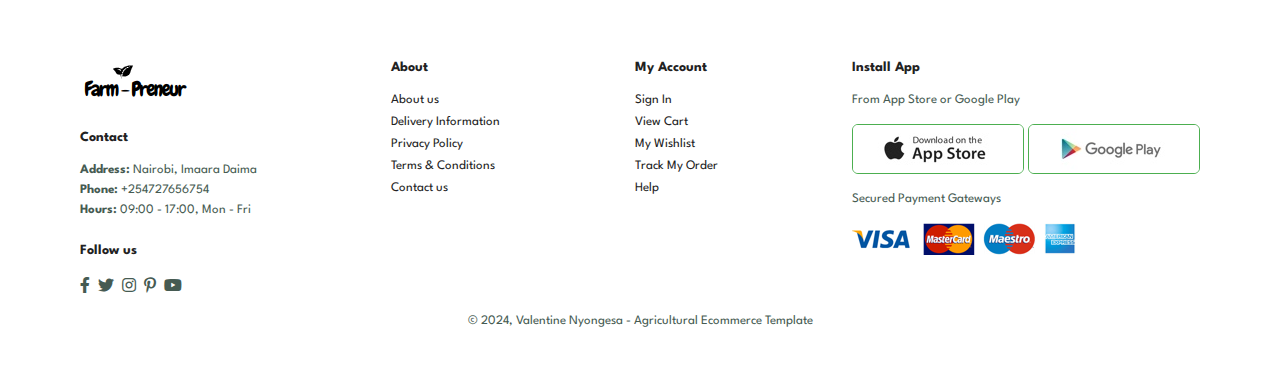
<file: contact.html>
<!DOCTYPE html>
<html lang="en">

<head>
    <meta charset="UTF-8">
    <meta http-equiv="X-UA-Compatible" content="IE=edge">
    <meta name="viewport" content="width=device-width, initial-scale=1.0">
    <title>Tech2etc Ecommerce Tutorial</title>
    <link rel="stylesheet" href="https://pro.fontawesome.com/releases/v5.10.0/css/all.css" />

    <link rel="stylesheet" href="style.css">  
</head>

<body>

    <section id="header">
        <a href="#"><img src="img/logo.png" class="logo" alt=""></a>

        <div>
            <ul id="navbar">
                <li><a href="index.html">Home</a></li>
                <li><a href="shop.html">Shop</a></li>
                <li><a href="blog.html">Blog</a></li>
                <li><a href="about.html">About</a></li>
                <li><a class="active" href="contact.html">Contact</a></li>
                <li id="lg-bag"><a href="cart.html"><i class="fas fa-shopping-cart"></i></a></li>
                <a href="#" id="close"><i class="far fa-times"></i></a>
            </ul>
        </div>
        <div id="mobile">
            <a href="cart.html"><i class="fas fa-shopping-cart"></i></a>
            <i id="bar" class="fas fa-outdent"></i>
        </div>
    </section>

    <section id="page-header" class="about-header">
        <h2>#let's_chat</h2>
        <p>LEAVE A MESSAGE, We love to hear from you!</p>
    </section>

    <section id="contact_details" class="section-p1">
        <div class="details">
            <span>GET IN TOUCH</span>
            <h2>Visit our location or contact us today</h2>
            <h3>Head Office</h3>
            <div>
                <li>
                    <i class="fal fa-map"></i>
                    <p>Imaara Daima Estate Nairobi</p>
                </li>
                <li>
                    <i class="far fa-envelope"></i>
                    <p>valentinenyongesa94@gmail.com</p>
                </li>
                <li>
                    <i class="fas fa-phone-alt"></i>
                    <p>+254727656754</p>
                </li>
                <li>
                    <i class="far fa-clock"></i>
                    <p>Monday to Friday: 9am to 5pm</p>
                </li>
            </div>
        </div>
        <div class="map">
            <iframe src="https://www.google.com/maps/embed?pb=!1m18!1m12!1m3!1d63819.462272430836!2d36.844322636719!3d-1.346628301976637!2m3!1f0!2f0!3f0!3m2!1i1024!2i768!4f13.1!3m3!1m2!1s0x182f12096e1f870d%3A0x541f93cb531ad804!2sImara%20Daima%2C%20Nairobi!5e0!3m2!1sen!2ske!4v1720513818748!5m2!1sen!2ske" width="600" height="450" style="border:0;" allowfullscreen="" loading="lazy" referrerpolicy="no-referrer-when-downgrade"></iframe>
        </div>
    </section>

    <section id="form-details">
        <form action="">
            <span>LEAVE A MESSAGE</span>
            <h2>We'd love to hear from you</h2>
            <input type="text" placeholder="Your Name">
            <input type="text" placeholder="Each">
            <input type="text" placeholder="Subject">
            <textarea name="" id="" cols="30" rows="10" placeholder="Your Message"></textarea>
            <button class="normal">Submit</button>
        </form>
    </section>

    <section id="newsletter" class="section-p1 section-m1">
        <div class="newstext">
            <h4>Sign Up For Newsletters</h4>
            <p>Get E-mail updates about our latest products and <span>special offers.</span> 
            </p>
        </div>
        <div class="form">
            <input type="text" placeholder="Your email address">
            <button class="normal">Sign Up</button>
        </div>
    </section>

    <footer class="section-p1">
        <div class="col">
            <img class="logo" src="img/logo.png" alt="">
            <h4>Contact</h4>
            <p><strong>Address: </strong> Nairobi, Imaara Daima</p>
            <p><strong>Phone:</strong> +254727656754</p>
            <p><strong>Hours:</strong> 09:00 - 17:00, Mon - Fri</p>
            <div class="follow">
                <h4>Follow us</h4>
                <div class="icon">
                    <i class="fab fa-facebook-f"></i>
                    <i class="fab fa-twitter"></i>
                    <i class="fab fa-instagram"></i>
                    <i class="fab fa-pinterest-p"></i>
                    <i class="fab fa-youtube"></i>
                </div>
            </div>
        </div>
        <div class="col">
            <h4>About</h4>
            <a href="#">About us</a>
            <a href="#">Delivery Information</a>
            <a href="#">Privacy Policy</a>
            <a href="#">Terms & Conditions</a>
            <a href="#">Contact us</a>
        </div>

        <div class="col">
            <h4>My Account</h4>
            <a href="#">Sign In</a>
            <a href="#">View Cart</a>
            <a href="#">My Wishlist</a>
            <a href="#">Track My Order</a>
            <a href="#">Help</a>
        </div>

        <div class="col install">
            <h4>Install App</h4>
            <p>From App Store or Google Play</p>
            <div class="row">
                <img src="img/pay/app.jpg" alt="">
                <img src="img/pay/play.jpg" alt="">
            </div>
            <p>Secured Payment Gateways </p>
            <img src="img/pay/pay.png" alt="">
        </div>

        <div class="copyright">
            <p>© 2024, Valentine Nyongesa - Agricultural Ecommerce Template</p>
        </div>

    </footer>

    <script src="script.js"></script>
</body>

</html>
</file>
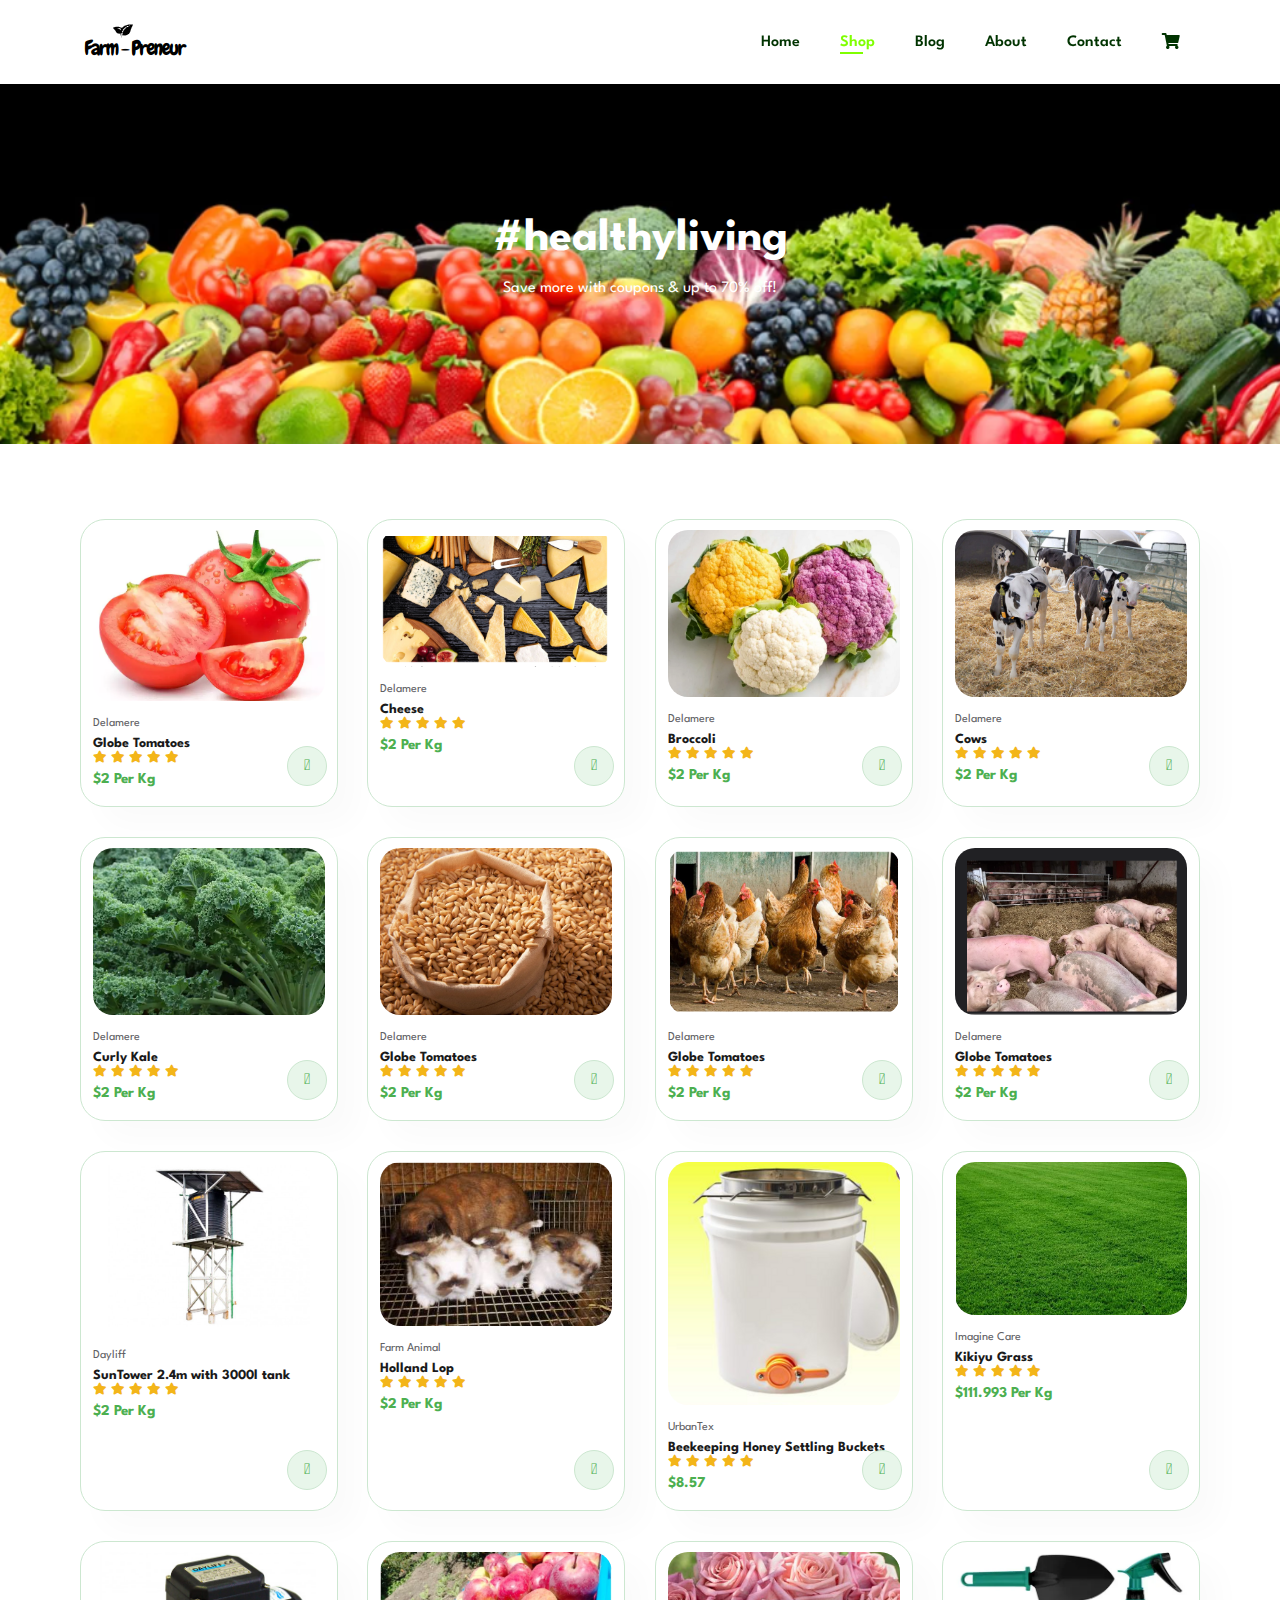
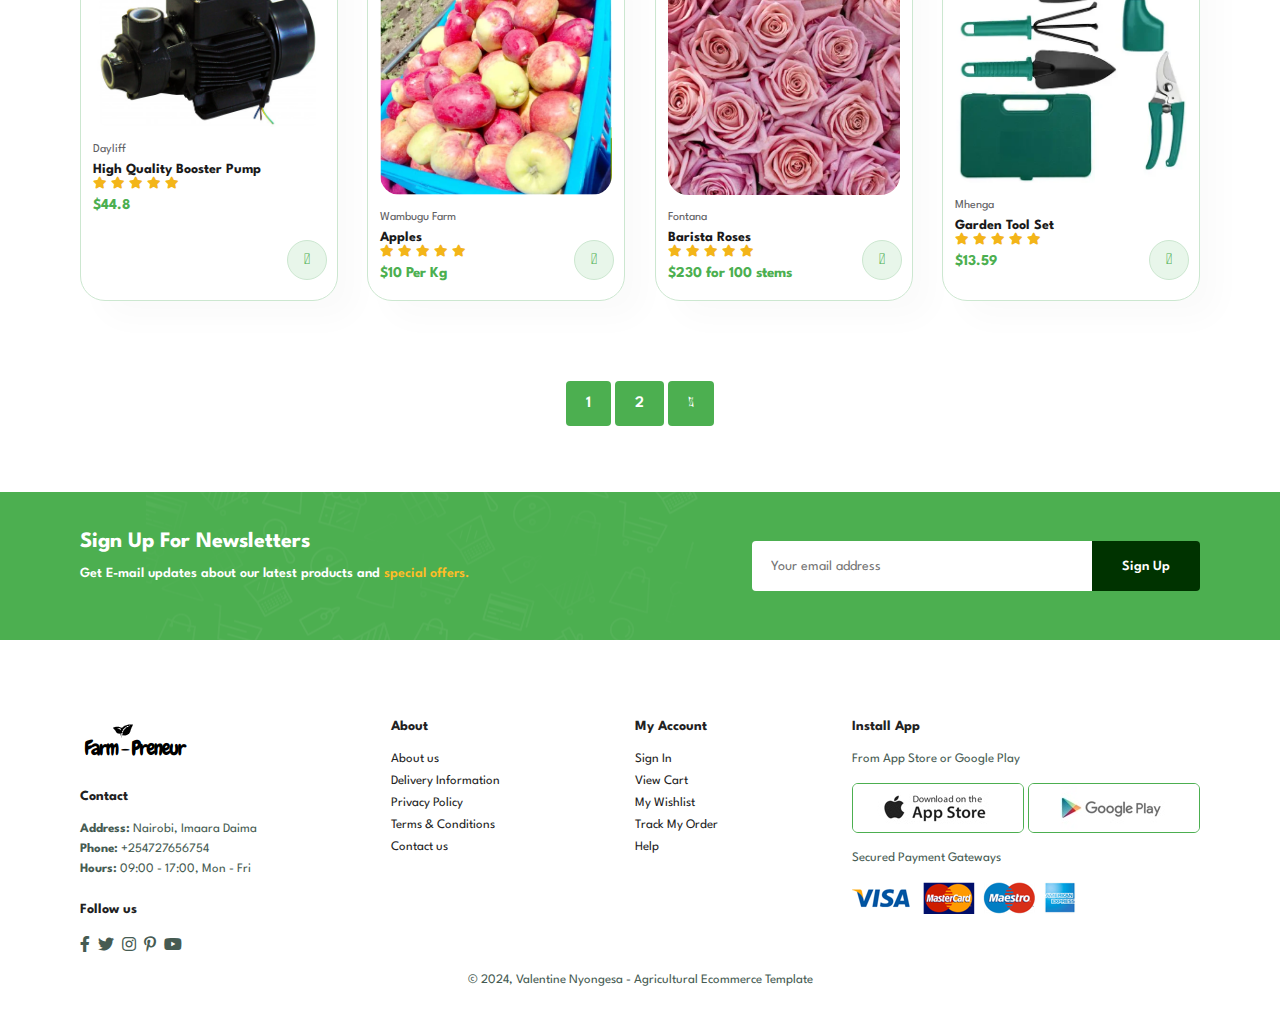
<file: shop.html>
<!DOCTYPE html>
<html lang="en">

<head>
    <meta charset="UTF-8">
    <meta http-equiv="X-UA-Compatible" content="IE=edge">
    <meta name="viewport" content="width=device-width, initial-scale=1.0">
    <title>Tech2etc Ecommerce Tutorial</title>
    <link rel="stylesheet" href="https://pro.fontawesome.com/releases/v5.10.0/css/all.css" />

    <link rel="stylesheet" href="style.css">  
</head>

<body>

    <section id="header">
        <a href="#"><img src="img/logo.png" class="logo" alt=""></a>

        <div>
            <ul id="navbar">
                <li><a href="index.html">Home</a></li>
                <li><a class="active" href="shop.html">Shop</a></li>
                <li><a href="blog.html">Blog</a></li>
                <li><a href="about.html">About</a></li>
                <li><a href="contact.html">Contact</a></li>
                <li id="lg-bag"><a href="cart.html"><i class="fas fa-shopping-cart"></i></a></li>
                <a href="#" id="close"><i class="far fa-times"></i></a>
            </ul>
        </div>
        <div id="mobile">
            <a href="cart.html"><i class="fas fa-shopping-cart"></i></a>
            <i id="bar" class="fas fa-outdent"></i>
        </div>
    </section>

    <section id="page-header">
        <h2>#healthyliving</h2>
        <p>Save more with coupons & up to 70% off! </p>
    </section>

    <section id="product1" class="section-p1">
        <div class="pro-container">
            <div class="pro" onclick="window.location.href='sproduct.html';">
                <img src="img/products/f1.png" alt="">
                <div class="des">
                    <span>Delamere</span>
                    <h5>Globe Tomatoes</h5>
                    <div class="star">
                        <i class="fas fa-star"></i>
                        <i class="fas fa-star"></i>
                        <i class="fas fa-star"></i>
                        <i class="fas fa-star"></i>
                        <i class="fas fa-star"></i>
                </div>
                <h4>$2 Per Kg</h4>
            </div>
            <a href="#"><i class="fal fa-shopping-cart cart"></i></a>
        </div>
        <div class="pro">
            <img src="img/products/f2.png" alt="">
            <div class="des">
                <span>Delamere</span>
                <h5>Cheese</h5>
                <div class="star">
                    <i class="fas fa-star"></i>
                    <i class="fas fa-star"></i>
                    <i class="fas fa-star"></i>
                    <i class="fas fa-star"></i>
                    <i class="fas fa-star"></i>
            </div>
            <h4>$2 Per Kg</h4>
        </div>
        <a href="#"><i class="fal fa-shopping-cart cart"></i></a>
    </div>
    <div class="pro">
        <img src="img/products/f3.png" alt="">
        <div class="des">
            <span>Delamere</span>
            <h5>Broccoli</h5>
            <div class="star">
                <i class="fas fa-star"></i>
                <i class="fas fa-star"></i>
                <i class="fas fa-star"></i>
                <i class="fas fa-star"></i>
                <i class="fas fa-star"></i>
        </div>
        <h4>$2 Per Kg</h4>
    </div>
    <a href="#"><i class="fal fa-shopping-cart cart"></i></a>
</div>
    <div class="pro">
        <img src="img/products/f4.png" alt="">
        <div class="des">
            <span>Delamere</span>
            <h5>Cows</h5>
            <div class="star">
                <i class="fas fa-star"></i>
                <i class="fas fa-star"></i>
                <i class="fas fa-star"></i>
                <i class="fas fa-star"></i>
                <i class="fas fa-star"></i>
        </div>
        <h4>$2 Per Kg</h4>
    </div>
    <a href="#"><i class="fal fa-shopping-cart cart"></i></a>
</div>
<div class="pro">
    <img src="img/products/f5.png" alt="">
    <div class="des">
        <span>Delamere</span>
        <h5>Curly Kale</h5>
        <div class="star">
            <i class="fas fa-star"></i>
            <i class="fas fa-star"></i>
            <i class="fas fa-star"></i>
            <i class="fas fa-star"></i>
            <i class="fas fa-star"></i>
    </div>
    <h4>$2 Per Kg</h4>
</div>
<a href="#"><i class="fal fa-shopping-cart cart"></i></a>
</div>
<div class="pro">
    <img src="img/products/f6.png" alt="">
    <div class="des">
        <span>Delamere</span>
        <h5>Globe Tomatoes</h5>
        <div class="star">
            <i class="fas fa-star"></i>
            <i class="fas fa-star"></i>
            <i class="fas fa-star"></i>
            <i class="fas fa-star"></i>
            <i class="fas fa-star"></i>
    </div>
    <h4>$2 Per Kg</h4>
</div>
<a href="#"><i class="fal fa-shopping-cart cart"></i></a>
</div>
<div class="pro">
    <img src="img/products/f7.png" alt="">
    <div class="des">
        <span>Delamere</span>
        <h5>Globe Tomatoes</h5>
        <div class="star">
            <i class="fas fa-star"></i>
            <i class="fas fa-star"></i>
            <i class="fas fa-star"></i>
            <i class="fas fa-star"></i>
            <i class="fas fa-star"></i>
    </div>
    <h4>$2 Per Kg</h4>
</div>
<a href="#"><i class="fal fa-shopping-cart cart"></i></a>
</div>
<div class="pro">
    <img src="img/products/f8.png" alt="">
    <div class="des">
        <span>Delamere</span>
        <h5>Globe Tomatoes</h5>
        <div class="star">
            <i class="fas fa-star"></i>
            <i class="fas fa-star"></i>
            <i class="fas fa-star"></i>
            <i class="fas fa-star"></i>
            <i class="fas fa-star"></i>
    </div>
    <h4>$2 Per Kg</h4>
</div>
<a href="#"><i class="fal fa-shopping-cart cart"></i></a>
</div>
            <div class="pro">
                <img src="img/products/n1.png" alt="">
                <div class="des">
                    <span>Dayliff</span>
                    <h5>SunTower 2.4m with 3000l tank</h5>
                    <div class="star">
                        <i class="fas fa-star"></i>
                        <i class="fas fa-star"></i>
                        <i class="fas fa-star"></i>
                        <i class="fas fa-star"></i>
                        <i class="fas fa-star"></i>
                </div>
                <h4>$2 Per Kg</h4>
            </div>
            <a href="#"><i class="fal fa-shopping-cart cart"></i></a>
        </div>
        <div class="pro">
            <img src="img/products/n2.png" alt="">
            <div class="des">
                <span>Farm Animal</span>
                <h5>Holland Lop</h5>
                <div class="star">
                    <i class="fas fa-star"></i>
                    <i class="fas fa-star"></i>
                    <i class="fas fa-star"></i>
                    <i class="fas fa-star"></i>
                    <i class="fas fa-star"></i>
            </div>
            <h4>$2 Per Kg</h4>
        </div>
        <a href="#"><i class="fal fa-shopping-cart cart"></i></a>
    </div>
    <div class="pro">
        <img src="img/products/n3.png" alt="">
        <div class="des">
            <span>UrbanTex</span>
            <h5>Beekeeping Honey Settling Buckets</h5>
            <div class="star">
                <i class="fas fa-star"></i>
                <i class="fas fa-star"></i>
                <i class="fas fa-star"></i>
                <i class="fas fa-star"></i>
                <i class="fas fa-star"></i>
        </div>
        <h4>$8.57</h4>
    </div>
    <a href="#"><i class="fal fa-shopping-cart cart"></i></a>
</div>
    <div class="pro">
        <img src="img/products/n4.png" alt="">
        <div class="des">
            <span>Imagine Care</span>
            <h5>Kikiyu Grass</h5>
            <div class="star">
                <i class="fas fa-star"></i>
                <i class="fas fa-star"></i>
                <i class="fas fa-star"></i>
                <i class="fas fa-star"></i>
                <i class="fas fa-star"></i>
        </div>
        <h4>$111.993 Per Kg</h4>
    </div>
    <a href="#"><i class="fal fa-shopping-cart cart"></i></a>
</div>
<div class="pro">
    <img src="img/products/n5.png" alt="">
    <div class="des">
        <span>Dayliff</span>
        <h5>High Quality Booster Pump</h5>
        <div class="star">
            <i class="fas fa-star"></i>
            <i class="fas fa-star"></i>
            <i class="fas fa-star"></i>
            <i class="fas fa-star"></i>
            <i class="fas fa-star"></i>
    </div>
    <h4>$44.8</h4>
</div>
<a href="#"><i class="fal fa-shopping-cart cart"></i></a>
</div>
<div class="pro">
    <img src="img/products/n6.png" alt="">
    <div class="des">
        <span>Wambugu Farm</span>
        <h5>Apples</h5>
        <div class="star">
            <i class="fas fa-star"></i>
            <i class="fas fa-star"></i>
            <i class="fas fa-star"></i>
            <i class="fas fa-star"></i>
            <i class="fas fa-star"></i>
    </div>
    <h4>$10 Per Kg</h4>
</div>
<a href="#"><i class="fal fa-shopping-cart cart"></i></a>
</div>
<div class="pro">
    <img src="img/products/n7.png" alt="">
    <div class="des">
        <span>Fontana</span>
        <h5>Barista Roses</h5>
        <div class="star">
            <i class="fas fa-star"></i>
            <i class="fas fa-star"></i>
            <i class="fas fa-star"></i>
            <i class="fas fa-star"></i>
            <i class="fas fa-star"></i>
    </div>
    <h4>$230 for 100 stems</h4>
</div>
<a href="#"><i class="fal fa-shopping-cart cart"></i></a>
</div>
<div class="pro">
    <img src="img/products/n8.png" alt="">
    <div class="des">
        <span>Mhenga</span>
        <h5>Garden Tool Set</h5>
        <div class="star">
            <i class="fas fa-star"></i>
            <i class="fas fa-star"></i>
            <i class="fas fa-star"></i>
            <i class="fas fa-star"></i>
            <i class="fas fa-star"></i>
    </div>
    <h4>$13.59</h4>
</div>
<a href="#"><i class="fal fa-shopping-cart cart"></i></a>
</div>
        </div>
    </section>

    <section id="pagination" class="section-p1">
        <a href="#">1</a>
        <a href="#">2</a>
        <a href="#"><i class="fal fa-long-arrow-alt-right"></i></a>
    </section>

    <section id="newsletter" class="section-p1 section-m1">
        <div class="newstext">
            <h4>Sign Up For Newsletters</h4>
            <p>Get E-mail updates about our latest products and <span>special offers.</span> 
            </p>
        </div>
        <div class="form">
            <input type="text" placeholder="Your email address">
            <button class="normal">Sign Up</button>
        </div>
    </section>

    <footer class="section-p1">
        <div class="col">
            <img class="logo" src="img/logo.png" alt="">
            <h4>Contact</h4>
            <p><strong>Address: </strong> Nairobi, Imaara Daima</p>
            <p><strong>Phone:</strong> +254727656754</p>
            <p><strong>Hours:</strong> 09:00 - 17:00, Mon - Fri</p>
            <div class="follow">
                <h4>Follow us</h4>
                <div class="icon">
                    <i class="fab fa-facebook-f"></i>
                    <i class="fab fa-twitter"></i>
                    <i class="fab fa-instagram"></i>
                    <i class="fab fa-pinterest-p"></i>
                    <i class="fab fa-youtube"></i>
                </div>
            </div>
        </div>
        <div class="col">
            <h4>About</h4>
            <a href="#">About us</a>
            <a href="#">Delivery Information</a>
            <a href="#">Privacy Policy</a>
            <a href="#">Terms & Conditions</a>
            <a href="#">Contact us</a>
        </div>

        <div class="col">
            <h4>My Account</h4>
            <a href="#">Sign In</a>
            <a href="#">View Cart</a>
            <a href="#">My Wishlist</a>
            <a href="#">Track My Order</a>
            <a href="#">Help</a>
        </div>

        <div class="col install">
            <h4>Install App</h4>
            <p>From App Store or Google Play</p>
            <div class="row">
                <img src="img/pay/app.jpg" alt="">
                <img src="img/pay/play.jpg" alt="">
            </div>
            <p>Secured Payment Gateways </p>
            <img src="img/pay/pay.png" alt="">
        </div>

        <div class="copyright">
            <p>© 2024, Valentine Nyongesa - Agricultural Ecommerce Template</p>
        </div>

    </footer>

    <script src="script.js"></script>
</body>

</html>
</file>
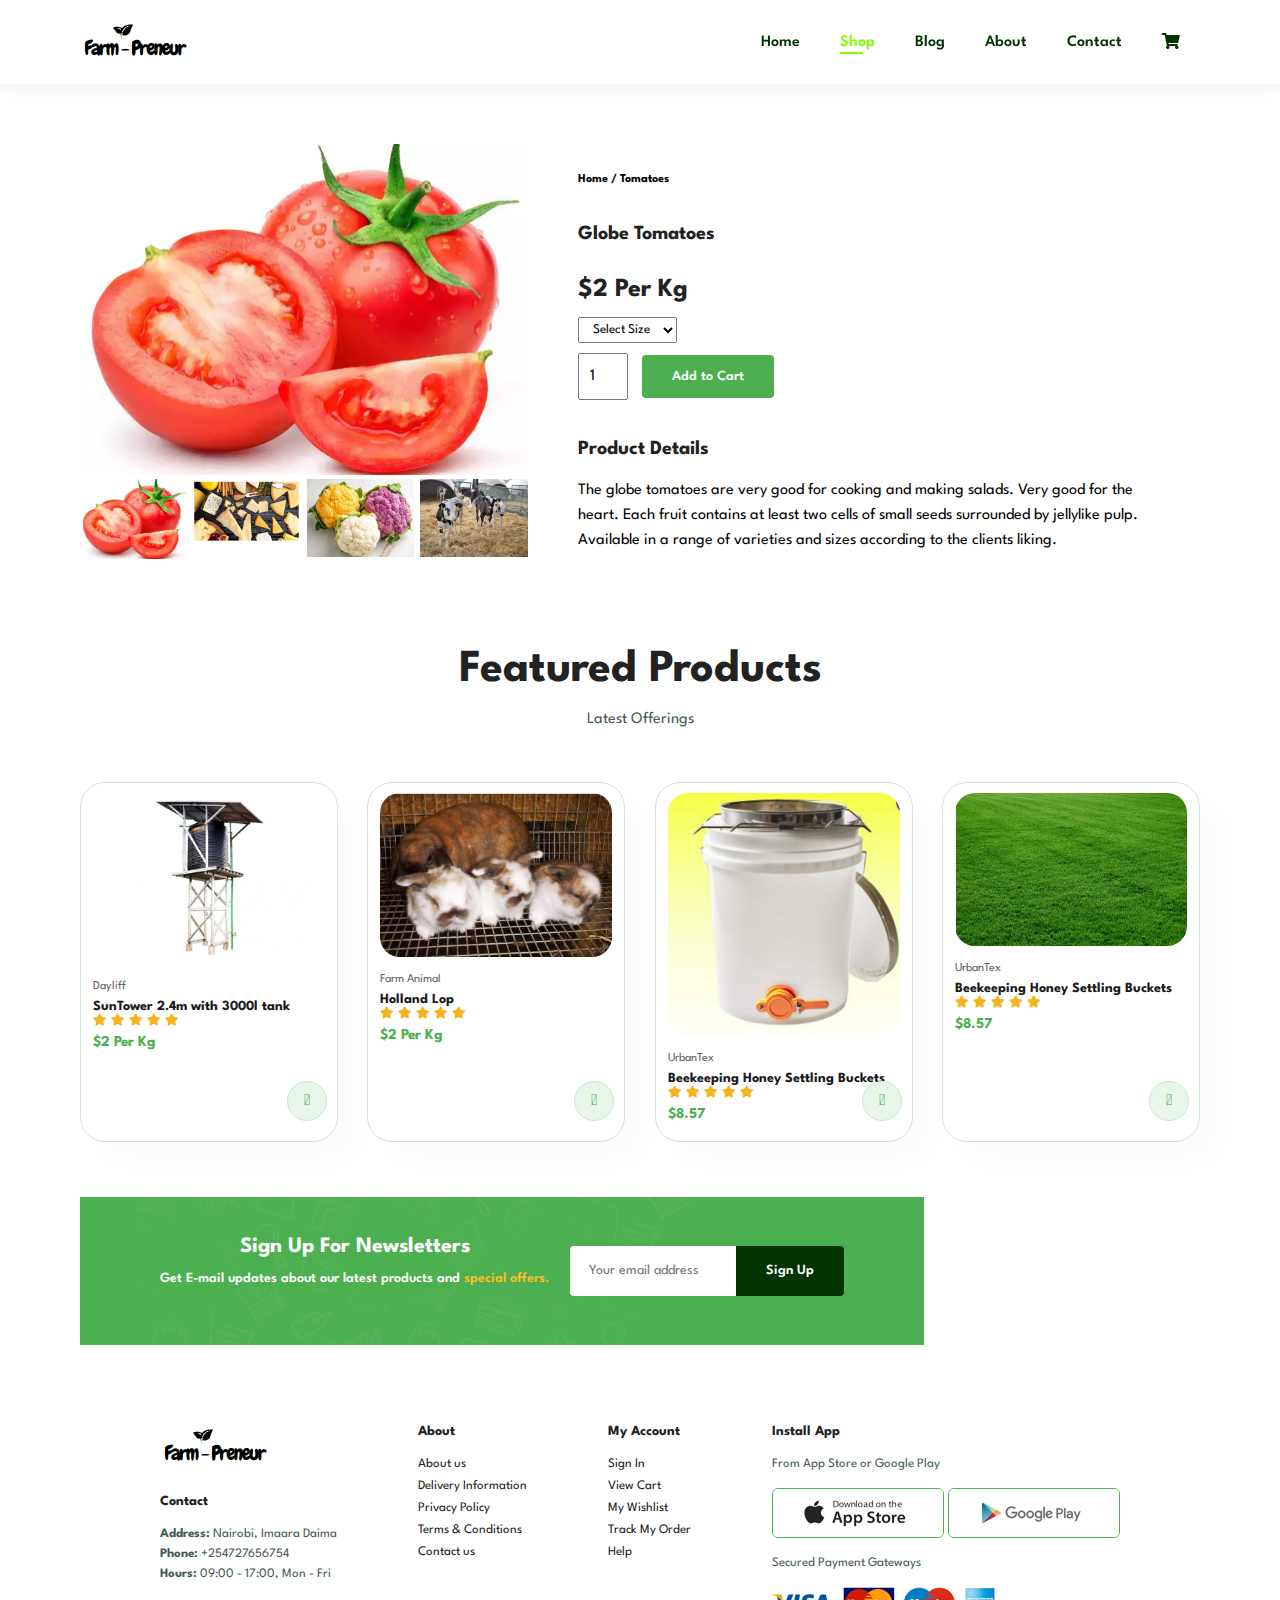
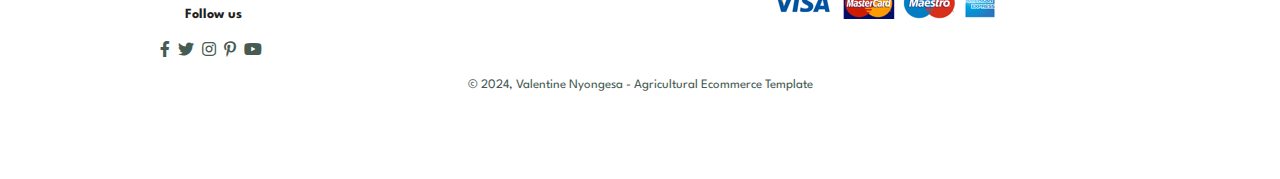
<file: sproduct.html>
<!DOCTYPE html>
<html lang="en">

<head>
    <meta charset="UTF-8">
    <meta http-equiv="X-UA-Compatible" content="IE=edge">
    <meta name="viewport" content="width=device-width, initial-scale=1.0">
    <title>Tech2etc Ecommerce Tutorial</title>
    <link rel="stylesheet" href="https://pro.fontawesome.com/releases/v5.10.0/css/all.css" />

    <link rel="stylesheet" href="style.css">  
</head>

<body>

    <section id="header">
        <a href="#"><img src="img/logo.png" class="logo" alt=""></a>

        <div>
            <ul id="navbar">
                <li><a href="index.html">Home</a></li>
                <li><a class="active" href="shop.html">Shop</a></li>
                <li><a href="blog.html">Blog</a></li>
                <li><a href="about.html">About</a></li>
                <li><a href="contact.html">Contact</a></li>
                <li id="lg-bag"><a href="cart.html"><i class="fas fa-shopping-cart"></i></a></li>
                <a href="#" id="close"><i class="far fa-times"></i></a>
            </ul>
        </div>
        <div id="mobile">
            <a href="cart.html"><i class="fas fa-shopping-cart"></i></a>
            <i id="bar" class="fas fa-outdent"></i>
        </div>
    </section>

    <section id="prodetails" class="section-p1">
        <div class="single-pro-image">
            <img src="img/products/f1.png" width="100%" id="MainImg" alt="">


            <div class="small-img-group">
                <div class="small-img-col">
                    <img src="img/products/f1.png" width="100%" class="small-img" alt="">
                </div>
                <div class="small-img-col">
                    <img src="img/products/f2.png" width="100%" class="small-img" alt="">
                </div>
                <div class="small-img-col">
                    <img src="img/products/f3.png" width="100%" class="small-img" alt="">
                </div>
                <div class="small-img-col">
                    <img src="img/products/f4.png" width="100%" class="small-img" alt="">
                </div>
            </div>
        </div>
        <div class="single-pro-details">
            <h6>Home / Tomatoes</h6>
            <h4>Globe Tomatoes</h4>
            <h2>$2 Per Kg</h2>
            <select>
                <option>Select Size</option>
                <option>Small</option>
                <option>Medium</option>
                <option>Large</option>
                <option>Specialty</option>
                </select>
                <input type="number" value="1">
                <button class="normal">Add to Cart</button>
                <h4>Product Details</h4>
                <span>The globe tomatoes are very good for cooking and making salads. Very good for the heart. Each fruit contains at least two cells of small seeds surrounded by jellylike pulp. Available in a range of varieties and sizes according to the clients liking.</span>
        </div>
    </section>
    <section id="product1" class="section-p1">
        <h2>Featured Products </h2>
        <p>Latest Offerings</p>
        <div class="pro-container">
            <div class="pro">
                <img src="img/products/n1.png" alt="">
                <div class="des">
                    <span>Dayliff</span>
                    <h5>SunTower 2.4m with 3000l tank</h5>
                    <div class="star">
                        <i class="fas fa-star"></i>
                        <i class="fas fa-star"></i>
                        <i class="fas fa-star"></i>
                        <i class="fas fa-star"></i>
                        <i class="fas fa-star"></i>
                </div>
                <h4>$2 Per Kg</h4>
            </div>
            <a href="#"><i class="fal fa-shopping-cart cart"></i></a>
        </div>
        <div class="pro">
            <img src="img/products/n2.png" alt="">
            <div class="des">
                <span>Farm Animal</span>
                <h5>Holland Lop</h5>
                <div class="star">
                    <i class="fas fa-star"></i>
                    <i class="fas fa-star"></i>
                    <i class="fas fa-star"></i>
                    <i class="fas fa-star"></i>
                    <i class="fas fa-star"></i>
            </div>
            <h4>$2 Per Kg</h4>
        </div>
        <a href="#"><i class="fal fa-shopping-cart cart"></i></a>
    </div>
    <div class="pro">
        <img src="img/products/n3.png" alt="">
        <div class="des">
            <span>UrbanTex</span>
            <h5>Beekeeping Honey Settling Buckets</h5>
            <div class="star">
                <i class="fas fa-star"></i>
                <i class="fas fa-star"></i>
                <i class="fas fa-star"></i>
                <i class="fas fa-star"></i>
                <i class="fas fa-star"></i>
        </div>
        <h4>$8.57</h4>
    </div>
    <a href="#"><i class="fal fa-shopping-cart cart"></i></a>
</div>
<div class="pro">
    <img src="img/products/n4.png" alt="">
    <div class="des">
        <span>UrbanTex</span>
        <h5>Beekeeping Honey Settling Buckets</h5>
        <div class="star">
            <i class="fas fa-star"></i>
            <i class="fas fa-star"></i>
            <i class="fas fa-star"></i>
            <i class="fas fa-star"></i>
            <i class="fas fa-star"></i>
    </div>
    <h4>$8.57</h4>
</div>
<a href="#"><i class="fal fa-shopping-cart cart"></i></a>
</div>
    
    <section id="newsletter" class="section-p1 section-m1">

        <div class="newstext">
            <h4>Sign Up For Newsletters</h4>
            <p>Get E-mail updates about our latest products and <span>special offers.</span> 
            </p>
        </div>
        <div class="form">
            <input type="text" placeholder="Your email address">
            <button class="normal">Sign Up</button>
        </div>
    </section>

    <footer class="section-p1">
        <div class="col">
            <img class="logo" src="img/logo.png" alt="">
            <h4>Contact</h4>
            <p><strong>Address: </strong> Nairobi, Imaara Daima</p>
            <p><strong>Phone:</strong> +254727656754</p>
            <p><strong>Hours:</strong> 09:00 - 17:00, Mon - Fri</p>
            <div class="follow">
                <h4>Follow us</h4>
                <div class="icon">
                    <i class="fab fa-facebook-f"></i>
                    <i class="fab fa-twitter"></i>
                    <i class="fab fa-instagram"></i>
                    <i class="fab fa-pinterest-p"></i>
                    <i class="fab fa-youtube"></i>
                </div>
            </div>
        </div>
        <div class="col">
            <h4>About</h4>
            <a href="#">About us</a>
            <a href="#">Delivery Information</a>
            <a href="#">Privacy Policy</a>
            <a href="#">Terms & Conditions</a>
            <a href="#">Contact us</a>
        </div>

        <div class="col">
            <h4>My Account</h4>
            <a href="#">Sign In</a>
            <a href="#">View Cart</a>
            <a href="#">My Wishlist</a>
            <a href="#">Track My Order</a>
            <a href="#">Help</a>
        </div>

        <div class="col install">
            <h4>Install App</h4>
            <p>From App Store or Google Play</p>
            <div class="row">
                <img src="img/pay/app.jpg" alt="">
                <img src="img/pay/play.jpg" alt="">
            </div>
            <p>Secured Payment Gateways </p>
            <img src="img/pay/pay.png" alt="">
        </div>

        <div class="copyright">
            <p>© 2024, Valentine Nyongesa - Agricultural Ecommerce Template</p>
        </div>

    </footer>

    <script>
        var MainImg = document.getElementById("MainImg");
        var smallimg = document.getElementsByClassName("small-img");

        smallimg[0].onclick = function(){
            MainImg.src = smallimg[0].src;
        }
        smallimg[1].onclick = function(){
            MainImg.src = smallimg[1].src;
        }
        smallimg[2].onclick = function(){
            MainImg.src = smallimg[2].src;
        }
        smallimg[3].onclick = function(){
            MainImg.src = smallimg[3].src;
        }

    </script>

    <script src="script.js"></script>
</body>

</html>
</file>
<file: style.css>
@import url("https://fonts.googleapis.com/css2?family=Spartan:wght@100;200;300;400;500;600;700;800;900&display=swap");
* {
  margin: 0;
  padding: 0;
  box-sizing: border-box;
  font-family: "Spartan", sans-serif;
}

html {
  scroll-behavior: smooth;
}

/* Global Styles */

h1 {
  font-size: 50px;
  line-height: 64px;
  color: #222;
}

h2 {
  font-size: 46px;
  line-height: 54px;
  color: #222;
}

h4 {
  font-size: 20px;
  color: #222;
}

h6 {
  font-weight: 700;
  font-size: 12px;
}

p {
  font-size: 16px;
  color: #465b52;
  margin: 15px 0 20px 0;
}

.section-p1 {
  padding: 40px 80px;
}

.section-m1 {
  margin: 40px 0;
}

button.normal {
  font-size: 14px;
  font-weight: 600;
  padding: 15px 30px;
  color: #000;
  background-color: #fff;
  border-radius: 4px;
  cursor: pointer;
  border: none;
  outline: none;
  transition: 0.2s;
}

button.white {
  font-size: 13px;
  font-weight: 600;
  padding: 11px 18px;
  color: #fff;
  background-color: transparent;
  cursor: pointer;
  border: 1px solid #fff;
  outline: none;
  transition: 0.2s;
}

body {
  width: 100%;
}


#header{
    display: flex;
    align-items: center;
    justify-content: space-between;
    padding: 20px 80px;
    background:  #FFFFFF;
    box-shadow: 0 5px 15px rgba(0, 0, 0, 0.06);
    z-index: 999;
    position: sticky;
    top: 0;
    left: 0;
}

#navbar{
    display: flex;
    align-items: center;
    justify-content: center;
}

#navbar li {
    list-style: none;
    padding: 0 20px;
    position: relative;
}

#navbar li a {
    text-decoration: none;
    font-size: 16px;
    font-weight: 600;
    color: #003300;
    transition: 0.3s ease;
}

#navbar li a:hover,
#navbar li a.active {
    color: #7FFF00;

}

#navbar li a.active::after,
#navbar li a:hover::after {
    content: "";
    width: 30%;
    height: 2px;
    background: #7FFF00;
    position: absolute;
    bottom: -4px;
    left: 20px;
}

#mobile {
  display: none;
  align-items: center;
}

#close {
  display: none;
}

#hero {
    background-image: url("https://i.guim.co.uk/img/media/b66387f580eb0154d8074e0f2c43d364c7cc26c5/3_0_9490_5696/master/9490.jpg?width=1140&dpr=1&s=none");
    height: 90vh;
    width: 100%;
    background-size: cover;
    background-position: top 25% right 0;
    padding: 0 80px;
    display: flex;
    flex-direction: column;
    align-items: flex-start;
    justify-content: center;
}

#hero h4 {
  padding-bottom: 15px;
}

#hero h1 {
  color: #7FFF00;
}

#hero button {
  background-image: url("img/button.png");
  background-color: transparent;
  color: #4CAF50;
  border: 0;
  padding: 14px 80px 14px 65px;
  background-repeat: no-repeat;
  cursor: pointer;
  font-weight: 700;
  font-size: 15px
}

#feature {
  display: flex;
  align-items: center;
  justify-content: space-between;
  flex-wrap: wrap;
}

#feature .fe-box {
  width: 180px;
  text-align: center;
  padding: 25px 15px;
  box-shadow: 20px 20px 34px rgba(0, 0, 0, 0.03);
  border: 1px solid #cce7d0;
  border-radius: 4px;
  margin: 15px 0;
}

#feature .fe-box:hover {
  box-shadow: 10px 10px 54px rgba(70, 62, 221, 0.1);
}

#feature .fe-box img {
  width: 100%;
  margin-bottom: 10px;
}

#feature .fe-box h6 {
  display: inline-block;
  padding: 9px 8px 6px 8px;
  line-height: 1;
  border-radius: 4px;
  color: #4CAF50;
  background-color: #fddde4;
}

#feature .fe-box:nth-child(2) h6 {
  background-color: #cdebbc;
}

#feature .fe-box:nth-child(3) h6 {
  background-color: #d1e8f2;
}

#feature .fe-box:nth-child(4) h6 {
  background-color: #cdd4f8;
}

#feature .fe-box:nth-child(5) h6 {
  background-color: #f6dbf6;
}

#feature .fe-box:nth-child(6) h6 {
  background-color: #fff2e5;
}

#product1 {
  text-align: center;
}

#product1 .pro-container {
  display: flex;
  justify-content: space-between;
  padding-top: 20px;
  flex-wrap: wrap;
}

#product1 .pro {
  width: 23%;
  min-width: 250px;
  padding: 10px 12px;
  border: 1px solid #cce7d0;
  border-radius: 25px;
  cursor: pointer;
  box-shadow: 20px 20px 30px rgba(0, 0, 0, 0.02);
  margin: 15px 0;
  transition: 0.2s ease;
  position: relative;
}

#product1 .pro:hover{
  box-shadow: 20px 20px 30px rgba(0, 0, 0, 0.06);
}

#product1 .pro img {
  width: 100%;
  border-radius: 20px;
}

#product1 .pro .des{
  text-align: start;
  padding: 10px 0;
}

#product1 .pro .des span {
  color: #606063;
  font-size: 12px;
}

#product1 .pro .des h5 {
  padding-top: 7px;
  color: #1a1a1a;
  font-size: 14px;
}

#product1 .pro .des i {
  font-size: 12px;
  color: rgb(243, 181, 25);
}

#product1 .pro .des h4 {
  padding-top: 7px;
  font-size: 15px;
  font-weight: 700;
  color: #4CAF50;
}

#product1 .pro .cart {
  width: 40px;
  height: 40px;
  line-height: 40px;
  border-radius: 50px;
  background-color: #e8f6ea;
  font-weight: 500;
  color: #4CAF50;
  border: 1px solid #cce7d0;
  position: absolute;
  bottom: 20px;
  right: 10px;
}

#banner {
  display: flex;
  flex-direction: column;
  justify-content: center;
  align-items: center;
  text-align: center;
  background-image: url("img/banner/b2.png");
  width: 100%;
  height: 40vh;
  background-size: cover;
  background-position: center;
}

#banner h4 {
  color: #fff;
  font-size: 16px;
}

#banner h2 {
  color: #fff;
  font-size: 30px;
  padding: 10px 0;
}

#banner h2 span {
  color: #ef3636;
}

#banner button:hover {
  background: #4CAF50;
  color: #fff;
}

#sm-banner {
  display: flex;
  justify-content: space-between;
  flex-wrap: wrap;
}

#sm-banner .banner-box {
  display: flex;
  flex-direction: column;
  justify-content: center;
  align-items: flex-start;
  background-image: url("img/banner/b17.png");
  min-width: 550px;
  height: 50vh;
  background-size: cover;
  background-position: center;
  padding: 30px;
}

#sm-banner .banner-box2{
  background-image: url("img/banner/b10.png");
}

#sm-banner h4 {
  color: #fff;
  font-size: 20px;
  font-weight: 300;
}

#sm-banner h2 {
  color: #fff;
  font-size: 28px;
  font-weight: 800;
}

#sm-banner span {
  color: #fff;
  font-size: 14px;
  font-weight: 500;
  padding-bottom: 15px;
}

#sm-banner .banner-box:hover button {
  background: #4CAF50;
  border: 1px solid #4CAF50;
}

#banner3 {
  display: flex;
  justify-content: space-between;
  flex-wrap: wrap;
  padding: 0 80px;
}

#banner3 .banner-box {
  display: flex;
  flex-direction: column;
  justify-content: center;
  align-items: flex-start;
  background-image: url("img/banner/b7.png");
  min-width: 30%;
  height: 30vh;
  background-size: cover;
  background-position: center;
  padding: 20px;
  margin-bottom: 20px;
}

#banner3 .banner-box2{
  background-image: url("img/banner/b4.png");
}

#banner3 .banner-box3{
  background-image: url("img/banner/b18.png");
}

#banner3 h2{
  color: #fff;
  font-weight: 900;
  font-size: 22px;
}

#banner3 h3{
  color: #ef3636;
  font-weight: 800;
  font-size: 15px;
}

#newsletter {
  display: flex;
  justify-content: space-between;
  flex-wrap: wrap;
  align-items: center;
  background-image: url("img/banner/b14.png");
  background-repeat: no-repeat;
  background-position: 20% 30%;
  background-color: #4CAF50;
}

#newsletter h4 {
  font-size: 22px;
  font-weight: 700;
  color: #fff;
}

#newsletter p {
  font-size: 14px;
  font-weight: 600;
  color: #fff;
}

#newsletter p span {
  color: #ffbd27;
}

#newsletter .form{
  display: flex;
  width: 40%;
}

#newsletter input {
  height: 3.125rem;
  padding: 0 1.25em;
  font-size: 14px;
  width: 100%;
  border: 1px solid transparent;
  border-radius: 4px;
  outline: none;
  border-top-right-radius: 0;
  border-bottom-right-radius: 0;
}

#newsletter button{
  background-color: #003300;
  color: #fff;
  white-space: nowrap;
  border-top-left-radius: 0;
  border-bottom-left-radius: 0;
}

footer {
  display: flex;
  flex-wrap: wrap;
  justify-content: space-between;
}

footer .col {
  display: flex;
  flex-direction: column;
  align-items: flex-start;
  margin-bottom: 20px;
}

footer .logo {
  margin-bottom: 30px;
}

footer h4{
  font-size: 14px;
  padding-bottom: 20px;
}

footer p{
  font-size: 13px;
  margin: 0 0 8px 0;
}

footer a{
  font-size: 13px;
  text-decoration: none;
  color: #222;
  margin-bottom: 10px;
}

footer .follow{
  margin-top: 20px;
}

footer .follow i {
  color: #465b52;
  padding-right: 4px;
  cursor: pointer;
}

footer .install .row img {
  border: 1px solid #4CAF50;
  border-radius: 6px;
}

footer .install img {
  margin: 10px 0 15px 0;
}

footer .follow i:hover,
footer a:hover {
  color: #7FFF00;
}

footer .copyright{
  width: 100%;
  text-align: center;
}

#page-header {
  background-image: url("img/banner/b1.png");
  width: 100%;
  height: 40vh;
  background-size: cover;
  display: flex;
  justify-content: center;
  text-align: center;
  flex-direction: column;
  padding: 14px;
}

#page-header h2,
#page-header p {
  color: #fff;
}

#pagination {
  text-align: center;
}

#pagination a{
  text-decoration: none;
  background-color: #4CAF50;
  padding: 15px 20px;
  border-radius: 4px;
  color: #fff;
  font-weight: 600;
}

#prodetails {
  display: flex;
  margin-top: 20px;
}

#prodetails .single-pro-image {
  width: 40%;
  margin-right: 50px;
}

.small-img-group {
  display: flex;
  justify-content: space-between;
}

.small-img-col {
  flex-basis: 24%;
  cursor: pointer;
}

#prodetails .single-pro-details {
  width: 50%;
  padding-top: 30px;
}

#prodetails .single-pro-details h4{
  padding: 40px 0 20px 0;
}

#prodetails .single-pro-details h2{
  font-size: 26px;
}

#prodetails .single-pro-details select {
  display: block;
  padding: 5px 10px;
  margin-bottom: 10px;
}

#prodetails .single-pro-details input {
  width: 50px;
  height: 47px;
  padding-left: 10px;
  font-size: 16px;
  margin-right: 10px;
}

#prodetails .single-pro-details input:focus {
  outline: none;
}

#prodetails .single-pro-details button {
  background: #4CAF50;
  color: #fff;
}

#prodetails .single-pro-details span {
  line-height: 25px;
}

#page-header.blog-header {
  background-image: url("img/banner/b19.jpg");
}

#blog {
  padding: 150px 150px 0 150px;
}

#blog .blog-box{
  display: flex;
  align-items: center;
  width: 100%;
  position: relative;
  padding-bottom: 90px;
}

#blog .blog-img {
  width: 50%;
  margin-right: 40px;
}

#blog img {
  width: 100%;
  height: 300px;
  object-fit: cover;
}

#blog .blog-details {
  width: 50%;
}

#blog .blog-details a {
  text-decoration: none;
  font-size: 11px;
  color: #000;
  font-weight: 700;
  position: relative;
  transition: 0.3s;
}

#blog .blog-details a::after {
  content: "";
  width: 50px;
  height: 1px;
  background-color: #000;
  position: absolute;
  top: 4px;
  right: -60px;
}

#blog .blog-details a:hover {
  color: #4CAF50;
}

#blog .blog-details a:hover::after {
  background-color: #4CAF50;
}

#blog .blog-box h1 {
  position: absolute;
  top: -40px;
  left: 0;
  font-size: 70px;
  font-weight: 700;
  color: #c9cbce;
  z-index: -9;
}

#page-header.about-header{
  background-image: url("img/about/banner.png");
}

#about-head {
  display: flex;
  align-items: center;
}

#about-head img {
  width: 50%;
  height: auto;
}

#about-head div {
  padding-left: 40px;
}

#about-app {
  text-align: center;
}

#contact_details {
  display: flex;
  align-items: center;
  justify-content: space-between;
}

#contact_details .details {
  width: 40%;
}

#contact_details .details span,
#form-details form span {
  font-size: 12px;
}

#contact_details .details h2,
#form-details form h2 {
  font-size: 26px;
  line-height: 35px;
  padding: 20px 0;
}

#contact_details .details h3 {
  font-size: 16px;
  padding-bottom: 15px;
}

#contact_details .details li {
  list-style: none;
  display: flex;
  padding: 10px 0;
}

#contact_details .details li i {
  font-size: 14px;
  padding-right: 22px;
}

#contact_details .details li p {
  margin: 0;
  font-size: 14px;
}

#contact_details .map {
  width: 55%;
  height: 400px;
}

#contact_details .map iframe {
  width: 100%;
  height: 100%;
}

#form-details form {
  width: 65%;
  display: flex;
  flex-direction: column;
  align-items: flex-start;
}

#form-details form input,
#form-details form textarea {
  width: 100%;
  padding: 12px 15px;
  outline: none;
  margin-bottom: 20px;
  border: 1px solid #e1e1e1;
}

#form-details form button {
  background-color: #4CAF50;
  color: #fff;
}

#cart table{
  width: 100%;
  border-collapse: collapse;
  table-layout: fixed;
  white-space: nowrap;
}

#cart table img {
  width: 70px;
}

#cart table td:nth-child(1){
  width: 100px;
  text-align: center;
}

#cart table td:nth-child(2){
  width: 150px;
  text-align: center;
}

#cart table td:nth-child(3){
  width: 250px;
  text-align: center;
}

#cart table td:nth-child(4),
#cart table td:nth-child(5),
#cart table td:nth-child(6){
  width: 150px;
  text-align: center;
}

#cart table td:nth-child(5) input {
  width: 70px;
  padding: 10px 5px 10px 15px;
}

#cart table thead {
  border: 1px solid #e2e9e1;
  border-left: none;
  border-right: none;
}

#cart table thead td {
  font-weight: 700;
  text-transform: uppercase;
  font-size: 13px;
  padding: 18px 0;
}

#cart table tbody tr td {
  padding-top: 15px;
}

#cart table tbody td {
  font-size: 13px;
}

#cart-add {
  display: flex;
  flex-wrap: wrap;
  justify-content: space-between;
}

#coupon {
  width: 50%;
  margin-bottom: 30px;
}

#coupon h3,
#subtotal h3 {
  padding-bottom: 15px;
}

#coupon input {
  padding: 10px 20px;
  outline: none;
  width: 60%;
  margin-right: 10px;
  border: 1px solid #e2e9e1;
}

#coupon button,
#subtotal button {
  background-color: #4CAF50;
  color: #fff;
  padding: 12px 20px;
}

#subtotal {
  width: 50%;
  margin-bottom: 30px;
  border: 1px solid #e2e9e1;
  padding: 30px;
}

#subtotal table {
  border-collapse: collapse;
  width: 100%;
  margin-bottom: 20px;
}

#subtotal table td {
  width: 50%;
  border: 1px solid #e2e9e1;
  padding: 10px;
  font-size: 13px;
}


@media (max-width:799px) {
  .section-p1 {
    padding: 40px 40px;
  }
  #navbar {
    display: flex;
    flex-direction: column;
    align-items: flex-start;
    justify-content: flex-start;
    position: fixed;
    top: 0;
    right: -300px;
    height: 100vh;
    width: 300px;
    background-color: #E3E6F3;
    box-shadow: 0 40px 60px rgba(0, 0, 0, 0.1);
    padding: 80px 0 0 10px;
    transition: 0.3s;
  }

  #navbar.active{
    right: 0px;
  }

  #navbar li {
    margin-bottom: 25px;
  }


  #mobile {
    display: flex;
    align-items: center;
  }
  #mobile i {
    color: #1a1a1a;
    font-size: 24px;
    padding-left: 20px;
  }
  #close {
    display: initial;
    position: absolute;
    top: 30px;
    left: 30px;
    color: #222;
    font-size: 24px;
  }

  #lg-bag {
    display: none;
  }

  #hero {
    height: 70vh;
    padding: 0 80px;
    background-position: top 30% right 30%;
  }

  #feature {
    justify-content: center;
  }

  #feature .fe-box {
    margin: 15px 15px;
  }

  #product1 .pro-container {
    justify-content: center;
  }

  #product1 .pro {
    margin: 15px;
  }

  #banner {
    height: 20vh;
  }

  #sm-banner .banner-box {
    min-width: 100%;
    height: 30vh;
  }

  #banner3 {
    padding: 0 40px;
  }

  #banner3 .banner-box {
    width: 28%;
  }

  #newsletter .form {
    width: 70%;
  }
}
</file>
